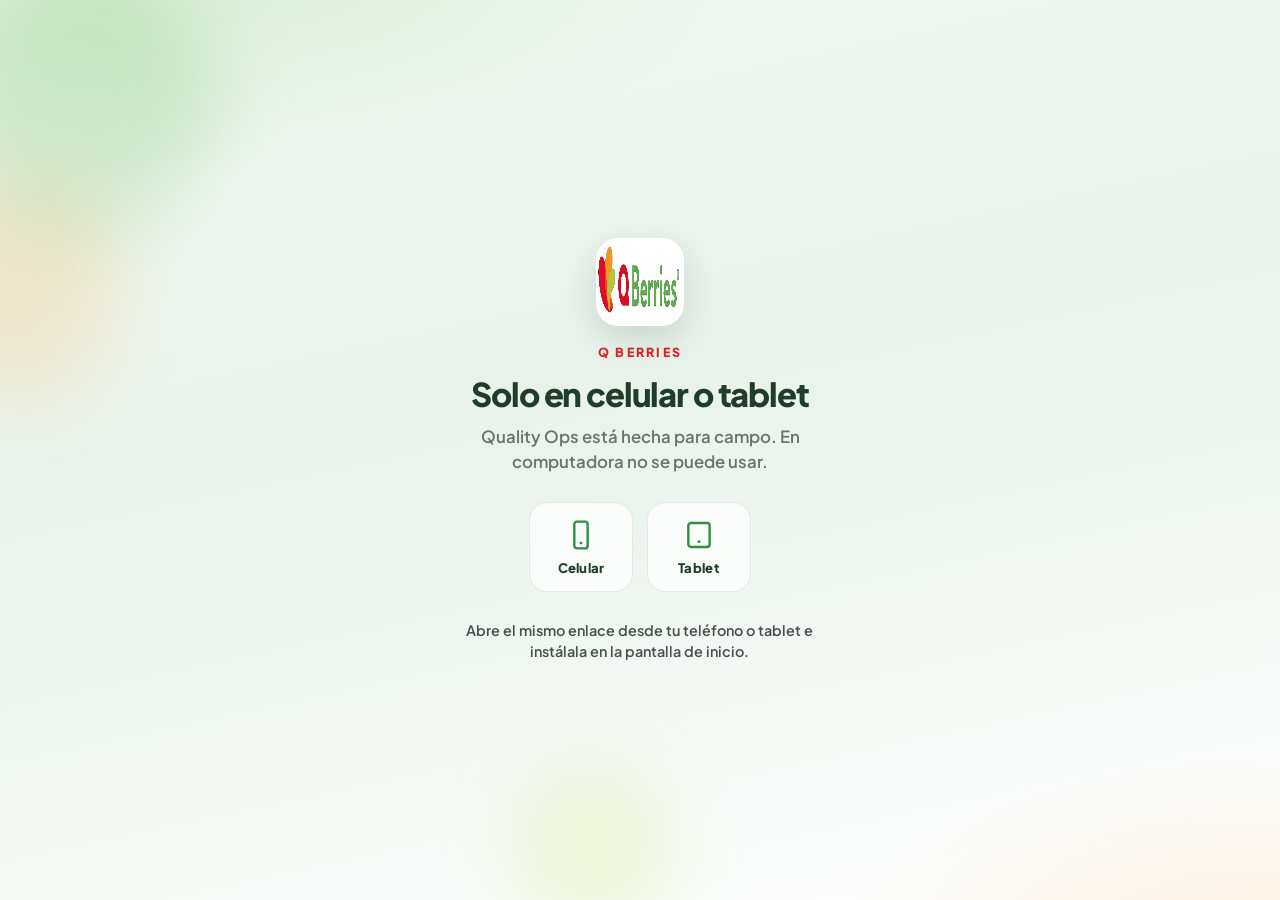
<file: index.html>
<!DOCTYPE html>
<html lang="es">
<head>
  <meta charset="UTF-8" />
  <meta name="viewport" content="width=device-width, initial-scale=1, maximum-scale=1, user-scalable=no, viewport-fit=cover, interactive-widget=overlays-content" />
  <meta name="theme-color" content="#1F3D2A" />
  <meta name="apple-mobile-web-app-capable" content="yes" />
  <meta name="apple-mobile-web-app-status-bar-style" content="default" />
  <meta name="apple-mobile-web-app-title" content="Q Calidad" />
  <meta name="mobile-web-app-capable" content="yes" />
  <meta name="description" content="Q Berries — Control de calidad en campo" />
  <title>Q Berries · Calidad</title>
  <link rel="manifest" href="manifest.json" />
  <link rel="icon" type="image/png" sizes="192x192" href="assets/icon-192.png" />
  <link rel="apple-touch-icon" href="assets/apple-touch-icon.png" />
  <link rel="stylesheet" href="css/fonts.css" />
  <link rel="stylesheet" href="css/styles.css" />
  <script>
    /* Bloqueo inmediato: solo celular / tablet (sin flash de la app en PC) */
    (function () {
      function allowMobileOrTablet() {
        var ua = navigator.userAgent || "";
        var touch = navigator.maxTouchPoints > 0 || "ontouchstart" in window;
        if (/Android|webOS|iPhone|iPad|iPod|BlackBerry|IEMobile|Opera Mini|Mobile|Tablet|Kindle|Silk/i.test(ua)) {
          return true;
        }
        if (navigator.platform === "MacIntel" && navigator.maxTouchPoints > 1) return true;
        var w = Math.min(window.innerWidth || 0, screen.width || 9999);
        var h = Math.min(window.innerHeight || 0, screen.height || 9999);
        var shortSide = Math.min(w, h);
        var longSide = Math.max(w, h);
        // Tablets táctiles sin UA “móvil”
        if (touch && shortSide <= 900 && longSide <= 1400) return true;
        return false;
      }
      if (!allowMobileOrTablet()) {
        document.documentElement.classList.add("is-desktop");
      }
    })();
  </script>
</head>
<body>
  <div class="desktop-gate" id="desktop-gate" aria-live="polite">
    <div class="desktop-gate-bg" aria-hidden="true">
      <span class="orb orb-a"></span>
      <span class="orb orb-b"></span>
      <span class="orb orb-c"></span>
    </div>
    <div class="desktop-gate-inner">
      <img class="desktop-gate-logo" src="assets/logo-qberries.png" alt="Q Berries" width="88" height="88" />
      <p class="desktop-gate-brand">Q BERRIES</p>
      <h1>Solo en celular o tablet</h1>
      <p class="desktop-gate-lead">Quality Ops está hecha para campo. En computadora no se puede usar.</p>
      <div class="desktop-gate-devices" aria-hidden="true">
        <span class="desktop-gate-device phone">
          <svg viewBox="0 0 24 24" fill="none" stroke="currentColor" stroke-width="1.8"><rect x="7" y="2" width="10" height="20" rx="2"/><path d="M11 18h2"/></svg>
          Celular
        </span>
        <span class="desktop-gate-device tablet">
          <svg viewBox="0 0 24 24" fill="none" stroke="currentColor" stroke-width="1.8"><rect x="4" y="3" width="16" height="18" rx="2"/><path d="M11 17h2"/></svg>
          Tablet
        </span>
      </div>
      <p class="desktop-gate-hint">Abre el mismo enlace desde tu teléfono o tablet e instálala en la pantalla de inicio.</p>
    </div>
  </div>
  <div class="qb-loader" id="qb-loader" hidden aria-live="polite">
    <div class="qb-loader-card">
      <span class="qb-spinner" aria-hidden="true"></span>
      <p id="qb-loader-text">Guardando…</p>
    </div>
  </div>
  <div class="qb-fb" id="qb-fb" hidden aria-live="polite">
    <div class="qb-fb-sheet" role="dialog" aria-modal="true">
      <div class="qb-fb-icon" id="qb-fb-icon" aria-hidden="true"></div>
      <div class="qb-fb-copy">
        <strong id="qb-fb-title"></strong>
        <p id="qb-fb-text"></p>
      </div>
      <div class="qb-fb-actions" id="qb-fb-actions"></div>
    </div>
  </div>
  <div class="qb-fb qb-sync-modal" id="qb-sync" hidden aria-live="polite">
    <div class="qb-sync-sheet" role="dialog" aria-modal="true" aria-labelledby="qb-sync-title">
      <div class="qb-sync-head">
        <div>
          <p class="qb-sync-kicker">Q Berries</p>
          <h2 id="qb-sync-title">Sync seguro</h2>
        </div>
        <button type="button" class="qb-sync-close" id="qb-sync-close" aria-label="Cerrar">
          <svg viewBox="0 0 24 24" width="18" height="18" fill="none" stroke="currentColor" stroke-width="2.4"><path d="M18 6L6 18M6 6l12 12"/></svg>
        </button>
      </div>
      <div class="qb-sync-version">
        <span>Versión de la app</span>
        <strong id="qb-sync-version">v1.3.33</strong>
      </div>
      <div class="qb-sync-actions">
        <button type="button" class="qb-sync-btn primary" id="qb-sync-clear">
          Eliminar caché
          <small>Borra todo lo local · pendientes · borradores · deja la app limpia</small>
        </button>
        <button type="button" class="qb-sync-btn primary" id="qb-sync-update">
          Actualizar app
          <small>Descarga la última versión</small>
        </button>
        <button type="button" class="qb-sync-btn primary" id="qb-sync-transfer">
          Modo transferencia
          <small>Dos pasos · envía con la señal disponible</small>
        </button>
      </div>
      <p class="qb-sync-tips-label">Recomendaciones de uso</p>
      <div class="qb-sync-tips" id="qb-sync-tips">
        <button type="button" class="qb-sync-tip" data-tip="offline">Sin red: guarda igual; se sincroniza al volver la señal</button>
        <button type="button" class="qb-sync-tip" data-tip="resumen">Revisa «Resumen» para ver enviados y pendientes</button>
        <button type="button" class="qb-sync-tip" data-tip="una">Una evaluación a la vez: GUARDAR y sigue con la siguiente</button>
        <button type="button" class="qb-sync-tip" data-tip="soporte">¿Problemas con el app? Contacta a support — Paolo León</button>
      </div>
      <button type="button" class="qb-sync-done" id="qb-sync-done">Cerrar</button>
    </div>
  </div>

  <!-- Modo transferencia: sync hasta 0 pendientes -->
  <div class="qb-transfer" id="qb-transfer" hidden aria-live="polite">
    <div class="qb-transfer-sheet" role="dialog" aria-modal="true" aria-labelledby="qb-transfer-title">
      <div class="qb-transfer-spinner" aria-hidden="true"></div>
      <h2 id="qb-transfer-title">Modo transferencia</h2>
      <p class="qb-transfer-sub" id="qb-transfer-sub">Enviando pendientes… Deja la app abierta.</p>
      <div class="qb-transfer-progress">
        <div class="qb-transfer-bar"><span id="qb-transfer-fill"></span></div>
        <p class="qb-transfer-count" id="qb-transfer-count">0 / 0</p>
      </div>
      <p class="qb-transfer-hint" id="qb-transfer-hint">No cierres ni bloquees el teléfono hasta terminar.</p>
      <div class="qb-transfer-actions" id="qb-transfer-actions" hidden>
        <button type="button" class="qb-fb-primary" id="qb-transfer-done">Listo</button>
      </div>
    </div>
  </div>

  <div class="app">
    <!-- HOME -->
    <section class="screen active" id="screen-home">
      <div class="home-atmosphere" aria-hidden="true">
        <span class="orb orb-a"></span>
        <span class="orb orb-b"></span>
        <span class="orb orb-c"></span>
      </div>

      <header class="corp-header glass">
        <div class="corp-left">
          <img class="corp-logo" src="assets/logo-qberries.png" alt="Q Berries" width="56" height="56" draggable="false" />
          <div class="corp-titles">
            <div class="corp-brand">Q BERRIES</div>
            <h1 class="corp-title">Control de calidad</h1>
            <p class="corp-sub">Evaluaciones de campo</p>
          </div>
        </div>
        <div class="status-stack" data-status-bar>
          <div class="status-chip online" id="chip-online" title="Estado de conexión">
            <span class="dot"></span>
            <span class="chip-text">En línea</span>
          </div>
          <button type="button" class="status-chip pending" id="chip-pending" title="Sincronizar pendientes">
            <svg viewBox="0 0 24 24" width="14" height="14" fill="none" stroke="currentColor" stroke-width="2.2" aria-hidden="true">
              <path d="M12 16V8M8 11l4-4 4 4"/>
              <path d="M5 18h14a2 2 0 0 0 2-2v-1a4 4 0 0 0-3.2-3.9A6 6 0 0 0 6.1 9.2 4 4 0 0 0 5 13v3a2 2 0 0 0 2 2z" opacity=".35"/>
            </svg>
            <span class="chip-text" id="chip-pending-text">0 pend.</span>
          </button>
        </div>
      </header>

      <div class="panel-scroll" id="home-scroll">
      <div class="install-banner" id="install-banner" hidden>
        <div class="install-banner-copy">
          <strong id="install-banner-title">Instalar Q Calidad</strong>
          <p id="install-banner-text">Agrégala a tu inicio para usarla como app en campo.</p>
        </div>
        <div class="install-banner-actions">
          <button type="button" class="install-banner-btn" id="btn-install-app">Instalar</button>
          <button type="button" class="install-banner-dismiss" id="btn-install-dismiss" aria-label="Cerrar">×</button>
        </div>
      </div>
      <div class="home-hero spotlight">
        <h2>Elige tu evaluación</h2>
        <p>Protocolos listos para capturar calidad en segundos</p>
        <div class="hero-pills">
          <span>8 protocolos</span>
          <button type="button" class="hero-pill-btn" id="btn-uploads">Resumen</button>
          <button type="button" class="hero-pill-btn" id="btn-sync-info">Sync seguro</button>
        </div>
      </div>
      <div class="eval-grid" id="eval-grid"></div>

      <section class="ops-panel" id="ops-panel" aria-label="Resumen del día">
        <div class="ops-head">
          <div>
            <p class="ops-kicker">Operaciones de campo</p>
            <h3>Resumen del día</h3>
          </div>
          <span class="ops-date" id="ops-date"></span>
        </div>
        <div class="ops-kpis">
          <div class="kpi kpi-sum">
            <span class="kpi-val" id="kpi-hoy">0</span>
            <span class="kpi-label">Total del día</span>
          </div>
          <div class="kpi" id="kpi-pend-wrap">
            <span class="kpi-val" id="kpi-pend">0</span>
            <span class="kpi-label">Pendientes</span>
          </div>
        </div>
        <p class="ops-section-label">Por protocolo</p>
        <div class="ops-by-type" id="ops-by-type" aria-label="Evaluaciones por tipo hoy">
          <div class="ops-type" data-type="calidad">
            <span class="ops-type-code">QC-01</span>
            <span class="ops-type-val" id="kpi-tipo-calidad">0</span>
            <span class="ops-type-label">Calidad</span>
          </div>
          <div class="ops-type" data-type="descarte">
            <span class="ops-type-code">QC-02</span>
            <span class="ops-type-val" id="kpi-tipo-descarte">0</span>
            <span class="ops-type-label">Descarte</span>
          </div>
          <div class="ops-type" data-type="caida">
            <span class="ops-type-code">QC-03</span>
            <span class="ops-type-val" id="kpi-tipo-caida">0</span>
            <span class="ops-type-label">Fruta caída</span>
          </div>
          <div class="ops-type" data-type="planta">
            <span class="ops-type-code">QC-04</span>
            <span class="ops-type-val" id="kpi-tipo-planta">0</span>
            <span class="ops-type-label">En planta</span>
          </div>
          <div class="ops-type" data-type="bpa">
            <span class="ops-type-code">VF-01</span>
            <span class="ops-type-val" id="kpi-tipo-bpa">0</span>
            <span class="ops-type-label">BPAS</span>
          </div>
          <div class="ops-type" data-type="inocuidad">
            <span class="ops-type-code">VF-02</span>
            <span class="ops-type-val" id="kpi-tipo-inocuidad">0</span>
            <span class="ops-type-label">Inocuidad</span>
          </div>
          <div class="ops-type" data-type="incidencias">
            <span class="ops-type-code">VF-03</span>
            <span class="ops-type-val" id="kpi-tipo-incidencias">0</span>
            <span class="ops-type-label">Incidencias</span>
          </div>
          <div class="ops-type" data-type="calibres">
            <span class="ops-type-code">QC-05</span>
            <span class="ops-type-val" id="kpi-tipo-calibres">0</span>
            <span class="ops-type-label">Calibres</span>
          </div>
        </div>
        <div class="ops-last" id="ops-last"></div>
      </section>

      <p class="home-foot" id="home-foot">Q Berries · Quality Ops · v1.3.33</p>
      </div>
    </section>

    <!-- FORM -->
    <section class="screen" id="screen-form">
      <header class="corp-header compact">
        <button type="button" class="icon-btn" id="btn-back-form" aria-label="Volver">
          <svg viewBox="0 0 24 24" fill="none" stroke="currentColor" stroke-width="2.4"><path d="M15 18l-6-6 6-6"/></svg>
        </button>
        <div class="corp-titles grow">
          <div class="corp-brand">Q BERRIES</div>
          <h1 class="corp-title" id="form-title">—</h1>
          <p class="corp-sub" id="form-desc">Nueva evaluación</p>
        </div>
        <div class="status-stack" data-status-bar>
          <div class="status-chip online" data-chip-online>
            <span class="dot"></span>
            <span class="chip-text">En línea</span>
          </div>
          <button type="button" class="status-chip pending" data-chip-pending>
            <svg viewBox="0 0 24 24" width="14" height="14" fill="none" stroke="currentColor" stroke-width="2.2"><path d="M12 16V8M8 11l4-4 4 4"/></svg>
            <span class="chip-text" data-pending-text>0 pend.</span>
          </button>
        </div>
      </header>
      <div class="progress-track"><div class="progress-fill" id="progress-fill"></div></div>
      <div class="panel-scroll form-body" id="form-root"></div>
      <div class="form-actions">
        <button type="button" class="btn btn-ghost" id="btn-cancel">Cancelar</button>
        <button type="button" class="btn btn-primary" id="btn-review">Ver resumen</button>
      </div>
    </section>

    <!-- RESUMEN -->
    <section class="screen" id="screen-resumen">
      <header class="corp-header compact">
        <button type="button" class="icon-btn" id="btn-back-resumen" aria-label="Cerrar">
          <svg viewBox="0 0 24 24" fill="none" stroke="currentColor" stroke-width="2.4"><path d="M18 6L6 18M6 6l12 12"/></svg>
        </button>
        <div class="corp-titles grow">
          <div class="corp-brand">Q BERRIES</div>
          <h1 class="corp-title" id="resumen-title">Resumen</h1>
          <p class="corp-sub" id="resumen-sub">Exportable campo</p>
        </div>
        <div class="status-stack" data-status-bar>
          <div class="status-chip online" data-chip-online>
            <span class="dot"></span>
            <span class="chip-text">En línea</span>
          </div>
          <button type="button" class="status-chip pending" data-chip-pending>
            <svg viewBox="0 0 24 24" width="14" height="14" fill="none" stroke="currentColor" stroke-width="2.2"><path d="M12 16V8M8 11l4-4 4 4"/></svg>
            <span class="chip-text" data-pending-text>0 pend.</span>
          </button>
        </div>
      </header>
      <div class="panel-scroll resumen-wrap">
        <div class="meta-list" id="resumen-meta"></div>
        <div class="resumen-acciones" id="resumen-acciones" hidden></div>
        <div class="table-card" id="resumen-table"></div>
      </div>
      <div class="form-actions dual">
        <button type="button" class="btn btn-ghost" id="btn-edit">Editar</button>
        <button type="button" class="btn btn-dark" id="btn-save">GUARDAR</button>
      </div>
    </section>

    <!-- HISTORIAL SUBIDOS -->
    <section class="screen" id="screen-uploads">
      <header class="corp-header compact">
        <button type="button" class="icon-btn" id="btn-back-uploads" aria-label="Volver">
          <svg viewBox="0 0 24 24" fill="none" stroke="currentColor" stroke-width="2.4"><path d="M15 18l-6-6 6-6"/></svg>
        </button>
        <div class="corp-titles grow">
          <div class="corp-brand">Q BERRIES</div>
          <h1 class="corp-title">Mis registros</h1>
          <p class="corp-sub">Lo que has guardado</p>
        </div>
        <div class="status-stack" data-status-bar>
          <div class="status-chip online" data-chip-online>
            <span class="dot"></span>
            <span class="chip-text">En línea</span>
          </div>
          <button type="button" class="status-chip pending" data-chip-pending>
            <svg viewBox="0 0 24 24" width="14" height="14" fill="none" stroke="currentColor" stroke-width="2.2"><path d="M12 16V8M8 11l4-4 4 4"/></svg>
            <span class="chip-text" data-pending-text>0 pend.</span>
          </button>
        </div>
      </header>
      <div class="panel-scroll uploads-wrap">
        <p class="uploads-summary" id="uploads-summary"></p>
        <div class="uploads-list" id="uploads-list"></div>
        <nav class="uploads-pager" id="uploads-pager" aria-label="Paginación" hidden>
          <button type="button" class="pager-btn" id="uploads-prev">Anterior</button>
          <span class="pager-info" id="uploads-page-info">1 / 1</span>
          <button type="button" class="pager-btn" id="uploads-next">Siguiente</button>
        </nav>
      </div>
    </section>
  </div>

  <script src="js/config.js"></script>
  <script src="js/catalog-seed.js"></script>
  <script src="js/data.js"></script>
  <script src="js/scoring.js"></script>
  <script src="js/select.js"></script>
  <script src="js/api.js"></script>
  <script src="js/app.js"></script>
  <script>
    if ("serviceWorker" in navigator) {
      window.addEventListener("load", () => {
        navigator.serviceWorker.register("./sw.js").catch(() => {});
      });
    }
  </script>
</body>
</html>
</file>
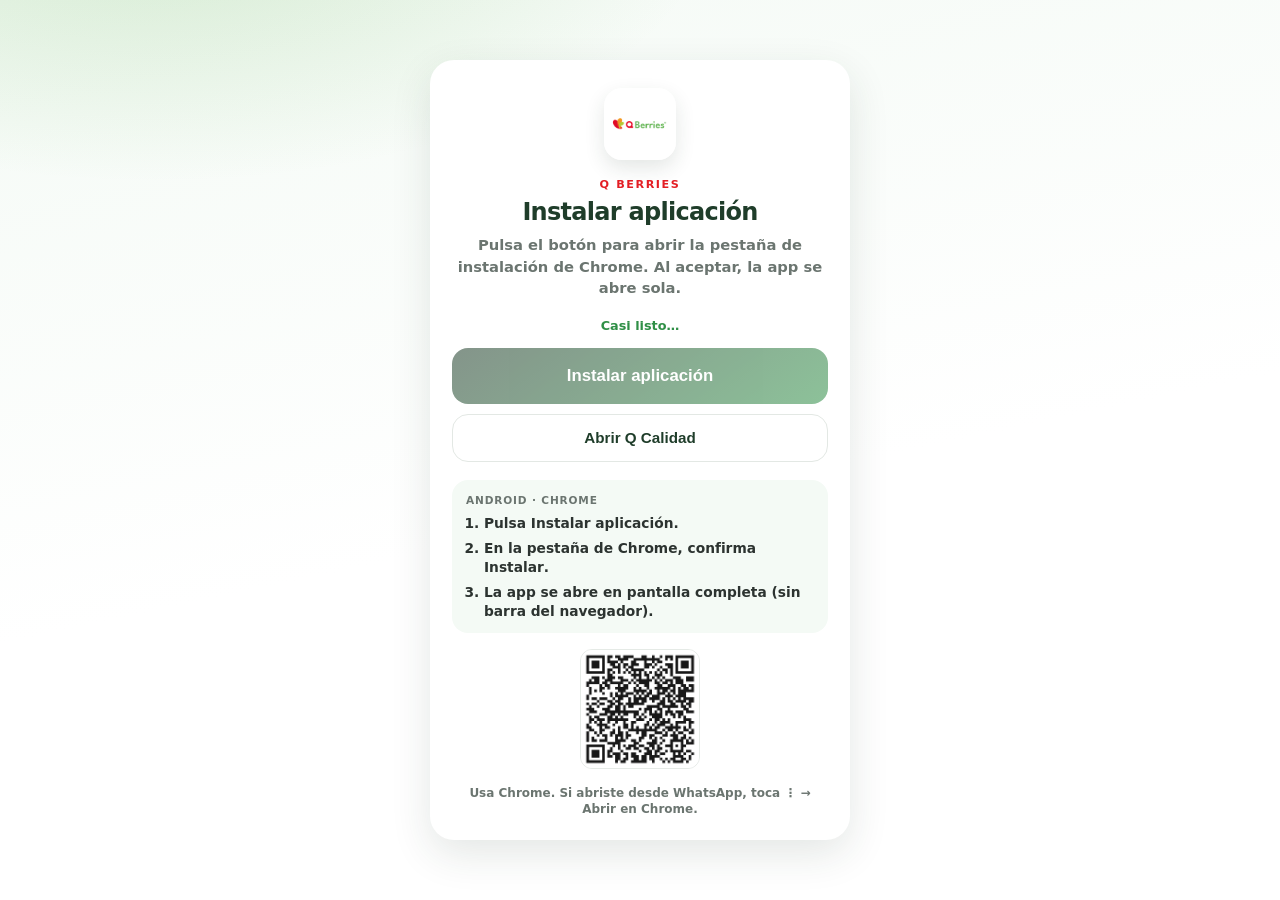
<file: install.html>
<!DOCTYPE html>
<html lang="es">
<head>
  <meta charset="UTF-8" />
  <meta name="viewport" content="width=device-width, initial-scale=1, maximum-scale=1, user-scalable=no, viewport-fit=cover" />
  <meta name="theme-color" content="#1F3D2A" />
  <meta name="mobile-web-app-capable" content="yes" />
  <meta name="apple-mobile-web-app-capable" content="yes" />
  <meta name="apple-mobile-web-app-title" content="Q Calidad" />
  <title>Instalar Q Calidad · Android</title>
  <link rel="manifest" href="manifest.json" />
  <link rel="icon" type="image/png" sizes="192x192" href="assets/icon-192.png" />
  <link rel="apple-touch-icon" href="assets/apple-touch-icon.png" />
  <style>
    :root {
      --forest: #1F3D2A;
      --green: #2F8F46;
      --muted: #6B7570;
      --line: #E3E8E4;
    }
    * { box-sizing: border-box; margin: 0; padding: 0; }
    html, body {
      min-height: 100%;
      min-height: 100dvh;
      font-family: "Segoe UI", system-ui, sans-serif;
      background:
        radial-gradient(ellipse 80% 55% at 12% -10%, rgba(93, 178, 75, 0.22), transparent 55%),
        linear-gradient(168deg, #F4FAF5 0%, #FFFFFF 55%);
      color: var(--forest);
    }
    body {
      padding: 28px 18px calc(28px + env(safe-area-inset-bottom));
      display: flex;
      align-items: center;
      justify-content: center;
    }
    .card {
      width: min(420px, 100%);
      background: #fff;
      border-radius: 24px;
      box-shadow: 0 14px 40px rgba(31, 61, 42, 0.12);
      padding: 28px 22px 22px;
      text-align: center;
    }
    .logo {
      width: 72px;
      height: 72px;
      margin: 0 auto 14px;
      border-radius: 18px;
      object-fit: cover;
      box-shadow: 0 8px 20px rgba(31, 61, 42, 0.12);
    }
    .brand {
      font-size: 0.7rem;
      font-weight: 800;
      letter-spacing: 0.14em;
      color: #E31E24;
      margin-bottom: 8px;
    }
    h1 {
      font-size: 1.5rem;
      font-weight: 800;
      letter-spacing: -0.03em;
      line-height: 1.15;
      margin-bottom: 8px;
    }
    .sub {
      font-size: 0.92rem;
      color: var(--muted);
      font-weight: 600;
      line-height: 1.45;
      margin-bottom: 20px;
    }
    .status {
      font-size: 0.8rem;
      font-weight: 700;
      color: var(--green);
      margin-bottom: 14px;
      min-height: 1.2em;
    }
    .status.warn { color: #9A6F12; }
    .status.err { color: #C62828; }
    .cta {
      display: block;
      width: 100%;
      min-height: 56px;
      border: none;
      border-radius: 16px;
      background: linear-gradient(145deg, #1F3D2A, #2F8F46);
      color: #fff;
      font-size: 1.05rem;
      font-weight: 800;
      cursor: pointer;
      box-shadow: 0 12px 28px rgba(31, 61, 42, 0.22);
      -webkit-tap-highlight-color: transparent;
    }
    .cta:disabled {
      opacity: 0.55;
      cursor: wait;
      box-shadow: none;
    }
    .cta.secondary {
      margin-top: 10px;
      background: #fff;
      color: var(--forest);
      border: 1.5px solid var(--line);
      box-shadow: none;
      min-height: 48px;
      font-size: 0.95rem;
    }
    .steps {
      text-align: left;
      margin-top: 18px;
      padding: 14px 14px 12px;
      background: #F4FAF5;
      border-radius: 16px;
    }
    .steps h2 {
      font-size: 0.66rem;
      letter-spacing: 0.08em;
      text-transform: uppercase;
      color: var(--muted);
      margin-bottom: 8px;
    }
    .steps ol {
      padding-left: 18px;
      display: flex;
      flex-direction: column;
      gap: 7px;
    }
    .steps li {
      font-size: 0.86rem;
      font-weight: 650;
      line-height: 1.35;
      color: #2C3330;
    }
    .qr-mini {
      margin-top: 16px;
      opacity: 0.9;
    }
    .qr-mini img {
      width: 120px;
      height: 120px;
      border-radius: 12px;
      border: 1px solid var(--line);
    }
    .note {
      margin-top: 12px;
      font-size: 0.75rem;
      color: var(--muted);
      font-weight: 600;
      line-height: 1.4;
    }
  </style>
</head>
<body>
  <div class="card">
    <img class="logo" src="assets/icon-192.png" alt="Q Calidad" width="72" height="72" />
    <p class="brand">Q BERRIES</p>
    <h1>Instalar aplicación</h1>
    <p class="sub">Pulsa el botón para abrir la pestaña de instalación de Chrome. Al aceptar, la app se abre sola.</p>

    <p class="status" id="status">Preparando instalación…</p>

    <button type="button" class="cta" id="btn-install" disabled>Instalar aplicación</button>
    <button type="button" class="cta secondary" id="btn-open" hidden>Abrir Q Calidad</button>

    <div class="steps">
      <h2>Android · Chrome</h2>
      <ol>
        <li>Pulsa <strong>Instalar aplicación</strong>.</li>
        <li>En la pestaña de Chrome, confirma <strong>Instalar</strong>.</li>
        <li>La app se abre en pantalla completa (sin barra del navegador).</li>
      </ol>
    </div>

    <div class="qr-mini">
      <img src="assets/qr-install.png" width="120" height="120" alt="QR instalar" />
    </div>
    <p class="note">Usa Chrome. Si abriste desde WhatsApp, toca ⋮ → Abrir en Chrome.</p>
  </div>

  <script>
    (function () {
      var APP = "./index.html?source=pwa";
      var INSTALL_URL = "https://calidad-qberries.netlify.app/install.html";
      var deferred = null;
      var statusEl = document.getElementById("status");
      var btn = document.getElementById("btn-install");
      var btnOpen = document.getElementById("btn-open");

      function setStatus(msg, kind) {
        statusEl.textContent = msg;
        statusEl.className = "status" + (kind ? " " + kind : "");
      }

      function isInstalled() {
        if (window.matchMedia("(display-mode: standalone)").matches) return true;
        if (window.matchMedia("(display-mode: minimal-ui)").matches) return true;
        if (navigator.standalone === true) return true;
        return false;
      }

      function openApp() {
        // Tras instalar, abrir la app (standalone o misma pestaña)
        try {
          window.location.replace(APP);
        } catch (_) {
          window.location.href = APP;
        }
      }

      function readyToInstall() {
        btn.disabled = false;
        btn.textContent = "Instalar aplicación";
        setStatus("Listo — pulsa para ver la pestaña de instalación");
      }

      async function doInstall() {
        if (window.Notification && Notification.permission === "default") {
          try { Notification.requestPermission(); } catch (e) {}
        }
        if (isInstalled()) {
          setStatus("Ya está instalada — abriendo…");
          openApp();
          return;
        }

        if (!deferred) {
          setStatus("Aún preparando… espera 2 s o usa Chrome ⋮ → Instalar app", "warn");
          return;
        }

        btn.disabled = true;
        setStatus("Abriendo pestaña de instalación…");
        try {
          deferred.prompt();
          var choice = await deferred.userChoice;
          deferred = null;
          if (choice && choice.outcome === "accepted") {
            setStatus("Instalada ✓ — abriendo app…");
            // Chrome en Android suele abrir sola; reforzamos navegación
            setTimeout(openApp, 400);
          } else {
            setStatus("Instalación cancelada. Puedes intentar de nuevo.", "warn");
            btn.disabled = false;
          }
        } catch (err) {
          setStatus("No se pudo mostrar el instalador. Usa Chrome ⋮ → Instalar app.", "err");
          btn.disabled = false;
        }
      }

      if (isInstalled()) {
        setStatus("App ya instalada");
        btn.hidden = true;
        btnOpen.hidden = false;
        btnOpen.addEventListener("click", openApp);
        setTimeout(openApp, 600);
        return;
      }

      window.addEventListener("beforeinstallprompt", function (e) {
        e.preventDefault();
        deferred = e;
        readyToInstall();
      });

      window.addEventListener("appinstalled", function () {
        deferred = null;
        setStatus("Instalada ✓ — abriendo app…");
        setTimeout(openApp, 300);
      });

      btn.addEventListener("click", doInstall);
      btnOpen.addEventListener("click", openApp);

      // Registrar SW pronto para que Chrome ofrezca instalar
      if ("serviceWorker" in navigator) {
        navigator.serviceWorker.register("./sw.js").then(function () {
          setStatus("Casi listo…");
          // Si el evento ya llegó o llega tarde
          setTimeout(function () {
            if (!deferred && !isInstalled()) {
              setStatus("Si el botón sigue inactivo: Chrome ⋮ → Instalar app", "warn");
              btn.disabled = false;
              btn.textContent = "Reintentar / Instrucciones";
              btn.onclick = function () {
                if (deferred) doInstall();
                else {
                  setStatus("En Chrome: menú ⋮ → Instalar aplicación", "warn");
                  btnOpen.hidden = false;
                }
              };
            }
          }, 4500);
        }).catch(function () {
          setStatus("Sin service worker — abre en Chrome con internet", "err");
          btn.disabled = false;
        });
      } else {
        setStatus("Este navegador no permite instalar PWA", "err");
      }
    })();
  </script>
</body>
</html>
</file>
<file: css/fonts.css>
/* Plus Jakarta Sans — local (offline / PWA cache) */
@font-face {
  font-family: "Plus Jakarta Sans";
  font-style: normal;
  font-weight: 500;
  font-display: swap;
  src: url("../fonts/plus-jakarta-sans-500.woff2") format("woff2");
}
@font-face {
  font-family: "Plus Jakarta Sans";
  font-style: normal;
  font-weight: 600;
  font-display: swap;
  src: url("../fonts/plus-jakarta-sans-600.woff2") format("woff2");
}
@font-face {
  font-family: "Plus Jakarta Sans";
  font-style: normal;
  font-weight: 700;
  font-display: swap;
  src: url("../fonts/plus-jakarta-sans-700.woff2") format("woff2");
}
@font-face {
  font-family: "Plus Jakarta Sans";
  font-style: normal;
  font-weight: 800;
  font-display: swap;
  src: url("../fonts/plus-jakarta-sans-800.woff2") format("woff2");
}
</file>
<file: css/styles.css>
/* Q Berries · Calidad — Corporate agro (US/EU field ops) */
:root {
  --qb-red: #E31E24;
  --qb-orange: #F7941D;
  --qb-lime: #B5D333;
  --qb-green: #2F8F46;
  --qb-green-bright: #5DB24B;
  --qb-forest: #1F3D2A;
  --qb-slate: #2C3330;
  --qb-muted: #6B7570;
  --qb-line: #E3E8E4;
  --qb-soft: #FFFFFF;
  --qb-white: #FFFFFF;
  --qb-page: #FFFFFF;
  --qb-mint: #EAF5EC;
  --qb-danger: #C62828;
  --qb-warn: #C9891A;
  --shadow-sm: 0 1px 2px rgba(31, 61, 42, 0.05), 0 4px 12px rgba(31, 61, 42, 0.04);
  --shadow-md: 0 8px 24px rgba(31, 61, 42, 0.08);
  --shadow-lg: 0 18px 48px rgba(31, 61, 42, 0.14);
  --radius: 14px;
  --radius-sm: 10px;
  --radius-pill: 999px;
  --font: "Plus Jakarta Sans", "Segoe UI", system-ui, sans-serif;
  --safe-bottom: env(safe-area-inset-bottom, 0px);
  --ease: cubic-bezier(0.22, 1, 0.36, 1);
}

*, *::before, *::after { box-sizing: border-box; margin: 0; padding: 0; }

html {
  -webkit-text-size-adjust: 100%;
  height: 100%;
  overflow: hidden;
  overflow-x: hidden;
  overscroll-behavior: none;
  overscroll-behavior-y: none;
  touch-action: manipulation;
  position: fixed;
  inset: 0;
  width: 100%;
  max-width: 100%;
}

body {
  font-family: var(--font);
  background: #FFFFFF;
  color: var(--qb-slate);
  height: 100%;
  line-height: 1.4;
  overflow: hidden;
  overflow-x: hidden;
  overscroll-behavior: none;
  overscroll-behavior-y: none;
  touch-action: manipulation;
  -webkit-user-drag: none;
  position: fixed;
  inset: 0;
  width: 100%;
  max-width: 100%;
}

button, input, select, textarea { font: inherit; color: inherit; }
button {
  cursor: pointer;
  border: none;
  background: none;
  -webkit-user-drag: none;
  -webkit-tap-highlight-color: transparent;
  tap-highlight-color: transparent;
}
input, textarea {
  user-select: text;
  -webkit-user-select: text;
}
img {
  display: block;
  max-width: 100%;
  -webkit-user-drag: none;
  user-select: none;
  pointer-events: none;
}
ul { list-style: none; }

.app {
  max-width: 100%;
  width: 100%;
  margin: 0;
  height: 100%;
  max-height: 100%;
  background: #FFFFFF;
  position: relative;
  overflow: hidden;
  overscroll-behavior: none;
  -webkit-user-drag: none;
  display: flex;
  flex-direction: column;
}

/* ——— Solo móvil / tablet (PC bloqueado) ——— */
.desktop-gate {
  display: none;
  position: fixed;
  inset: 0;
  z-index: 99999;
  align-items: center;
  justify-content: center;
  padding: clamp(24px, 4vw, 48px);
  overflow: hidden;
  background:
    radial-gradient(ellipse 90% 55% at 12% -10%, rgba(93, 178, 75, 0.22), transparent 55%),
    radial-gradient(ellipse 70% 50% at 100% 110%, rgba(247, 148, 29, 0.16), transparent 52%),
    linear-gradient(168deg, #F4FAF5 0%, #E8F2EA 42%, #FFFFFF 100%);
}
html.is-desktop .desktop-gate,
body.is-desktop .desktop-gate {
  display: flex;
}
html.is-desktop .app,
html.is-desktop .qb-loader,
html.is-desktop .qb-fb,
html.is-desktop .qb-sync-modal,
html.is-desktop .qb-toast-stack,
body.is-desktop .app,
body.is-desktop .qb-loader,
body.is-desktop .qb-fb,
body.is-desktop .qb-sync-modal,
body.is-desktop .qb-toast-stack {
  display: none !important;
}
.desktop-gate-bg {
  position: absolute;
  inset: 0;
  pointer-events: none;
  overflow: hidden;
}
.desktop-gate-bg .orb {
  position: absolute;
  border-radius: 50%;
  filter: blur(40px);
  opacity: 0.55;
  animation: gateOrb 14s var(--ease) infinite alternate;
}
.desktop-gate-bg .orb-a {
  width: 280px;
  height: 280px;
  left: -60px;
  top: -40px;
  background: rgba(93, 178, 75, 0.35);
}
.desktop-gate-bg .orb-b {
  width: 220px;
  height: 220px;
  right: -40px;
  bottom: 10%;
  background: rgba(247, 148, 29, 0.28);
  animation-delay: -4s;
}
.desktop-gate-bg .orb-c {
  width: 160px;
  height: 160px;
  left: 40%;
  bottom: -30px;
  background: rgba(181, 211, 51, 0.3);
  animation-delay: -8s;
}
@keyframes gateOrb {
  from { transform: translate(0, 0) scale(1); }
  to { transform: translate(12px, -18px) scale(1.08); }
}
.desktop-gate-inner {
  position: relative;
  width: min(440px, 100%);
  text-align: center;
  animation: gateIn 0.55s var(--ease) both;
}
@keyframes gateIn {
  from { opacity: 0; transform: translateY(16px); }
  to { opacity: 1; transform: translateY(0); }
}
.desktop-gate-logo {
  display: block;
  margin: 0 auto 18px;
  width: 88px;
  height: 88px;
  border-radius: 22px;
  box-shadow: 0 12px 32px rgba(31, 61, 42, 0.16);
  animation: gateLogo 0.7s var(--ease) 0.08s both;
}
@keyframes gateLogo {
  from { opacity: 0; transform: scale(0.88); }
  to { opacity: 1; transform: scale(1); }
}
.desktop-gate-brand {
  font-size: 0.78rem;
  font-weight: 800;
  letter-spacing: 0.18em;
  color: var(--qb-red);
  margin-bottom: 14px;
}
.desktop-gate-inner h1 {
  font-size: clamp(1.65rem, 3.2vw, 2.05rem);
  font-weight: 800;
  color: var(--qb-forest);
  letter-spacing: -0.035em;
  line-height: 1.15;
  margin-bottom: 12px;
}
.desktop-gate-lead {
  font-size: 1.05rem;
  font-weight: 600;
  color: var(--qb-muted);
  line-height: 1.45;
  margin-bottom: 28px;
  max-width: 22em;
  margin-left: auto;
  margin-right: auto;
}
.desktop-gate-devices {
  display: flex;
  justify-content: center;
  gap: 14px;
  margin-bottom: 28px;
}
.desktop-gate-device {
  display: inline-flex;
  flex-direction: column;
  align-items: center;
  gap: 8px;
  min-width: 104px;
  padding: 16px 14px 14px;
  font-size: 0.82rem;
  font-weight: 800;
  letter-spacing: 0.02em;
  color: var(--qb-forest);
  background: rgba(255, 255, 255, 0.72);
  border: 1px solid rgba(31, 61, 42, 0.1);
  border-radius: 18px;
  backdrop-filter: blur(8px);
}
.desktop-gate-device svg {
  width: 32px;
  height: 32px;
  color: var(--qb-green);
}
.desktop-gate-hint {
  font-size: 0.9rem;
  font-weight: 600;
  color: var(--qb-slate);
  line-height: 1.45;
  opacity: 0.85;
  max-width: 26em;
  margin: 0 auto;
}

@media (prefers-reduced-motion: reduce) {
  .desktop-gate-bg .orb,
  .desktop-gate-inner,
  .desktop-gate-logo {
    animation: none;
  }
}

/* Tablet = mismo móvil (1 columna). Solo padding fluido; sin rediseño. */
@media (min-width: 600px) {
  .corp-header {
    padding-left: clamp(16px, 2.5vw, 28px);
    padding-right: clamp(16px, 2.5vw, 28px);
  }
  .panel-scroll {
    padding-left: clamp(16px, 2.5vw, 28px);
    padding-right: clamp(16px, 2.5vw, 28px);
  }
  .home-hero.spotlight {
    margin-left: clamp(16px, 2.5vw, 28px);
    margin-right: clamp(16px, 2.5vw, 28px);
  }
  .eval-grid {
    display: grid !important;
    grid-template-columns: 1fr !important;
    gap: 12px;
    padding-left: clamp(16px, 2.5vw, 28px);
    padding-right: clamp(16px, 2.5vw, 28px);
  }
  .ops-panel {
    margin-left: clamp(16px, 2.5vw, 28px);
    margin-right: clamp(16px, 2.5vw, 28px);
  }
  .form-actions {
    padding-left: clamp(16px, 2.5vw, 28px);
    padding-right: clamp(16px, 2.5vw, 28px);
  }
  .home-hero.spotlight h2 {
    font-size: clamp(1.35rem, 2.2vw, 1.5rem);
  }
  .eval-meta h2 {
    font-size: clamp(0.98rem, 1.6vw, 1.08rem);
  }
}

.screen {
  display: none;
  flex: 1;
  min-height: 0;
  flex-direction: column;
  overflow: hidden;
  overscroll-behavior: none;
  height: 100%;
  position: relative;
}
.screen.active {
  display: flex;
}

/* Scroll SOLO dentro del panel interno — sin rebote iOS */
.panel-scroll {
  flex: 1;
  min-height: 0;
  overflow-x: hidden;
  overflow-y: auto;
  overscroll-behavior: none;
  overscroll-behavior-y: none;
  touch-action: pan-y;
  -webkit-overflow-scrolling: touch;
}

@keyframes fadeIn {
  from { opacity: 0; }
  to { opacity: 1; }
}
@keyframes slideUp {
  from { opacity: 0; transform: translateY(24px); }
  to { opacity: 1; transform: translateY(0); }
}
@keyframes pulseDot {
  0%, 100% { opacity: 1; }
  50% { opacity: 0.45; }
}

/* ——— Corporate header ——— */
.corp-header {
  position: relative;
  top: auto;
  z-index: 50;
  flex-shrink: 0;
  display: flex;
  align-items: flex-start;
  justify-content: space-between;
  gap: 12px;
  padding: 14px 16px 14px;
  background: #FFFFFF;
  border-bottom: 1px solid var(--qb-line);
  box-shadow: 0 4px 18px rgba(31, 61, 42, 0.04);
  user-select: none;
}
.corp-header.compact {
  align-items: center;
  padding: 10px 12px;
}

.corp-left {
  display: flex;
  align-items: center;
  gap: 12px;
  min-width: 0;
  flex: 1;
}
.corp-logo {
  width: 52px;
  height: 52px;
  object-fit: contain;
  background: #fff;
  border: 1px solid var(--qb-line);
  border-radius: 12px;
  padding: 4px;
  flex-shrink: 0;
}
.corp-titles { min-width: 0; }
.corp-titles.grow { flex: 1; min-width: 0; }

.corp-brand {
  font-size: 0.68rem;
  font-weight: 800;
  letter-spacing: 0.12em;
  color: var(--qb-red);
  line-height: 1.1;
  margin-bottom: 2px;
}
.corp-title {
  font-size: 1.22rem;
  font-weight: 800;
  color: var(--qb-slate);
  letter-spacing: -0.025em;
  line-height: 1.15;
  white-space: nowrap;
  overflow: hidden;
  text-overflow: ellipsis;
}
.corp-header.compact .corp-title { font-size: 1.02rem; }
.corp-sub {
  margin-top: 2px;
  font-size: 0.8rem;
  font-weight: 600;
  color: var(--qb-muted);
}

.status-stack {
  display: flex;
  flex-direction: column;
  align-items: stretch;
  gap: 6px;
  flex-shrink: 0;
}

.status-chip {
  display: inline-flex;
  align-items: center;
  justify-content: center;
  gap: 6px;
  min-height: 28px;
  padding: 4px 10px;
  border-radius: var(--radius-pill);
  border: 1.5px solid var(--qb-line);
  background: #fff;
  font-size: 0.72rem;
  font-weight: 700;
  white-space: nowrap;
  color: var(--qb-slate);
}
.status-chip .dot {
  width: 7px;
  height: 7px;
  border-radius: 50%;
  background: currentColor;
}
.status-chip.online {
  color: var(--qb-green);
  border-color: rgba(47, 143, 70, 0.45);
  background: #F3FAF4;
}
.status-chip.online .dot { animation: pulseDot 2s ease infinite; }
.status-chip.offline {
  color: #9A3412;
  border-color: rgba(154, 52, 18, 0.4);
  background: #FFF7ED;
}
.status-chip.pending {
  color: var(--qb-muted);
  border-color: #D0D7D2;
  background: #FBFCFB;
}
.status-chip.pending.has-items {
  color: #9A5B00;
  border-color: rgba(201, 137, 26, 0.45);
  background: #FFF8EB;
}
.status-chip.pending svg { flex-shrink: 0; }

.icon-btn {
  width: 40px;
  height: 40px;
  border-radius: 10px;
  display: grid;
  place-items: center;
  background: #FFFFFF;
  color: var(--qb-forest);
  border: 1px solid var(--qb-line);
  flex-shrink: 0;
}
.icon-btn:active { opacity: 0.85; }
.icon-btn svg { width: 18px; height: 18px; }

/* ——— Home ——— */
#screen-home {
  position: relative;
  isolation: isolate;
}
.home-atmosphere {
  position: absolute;
  inset: 0;
  z-index: 0;
  overflow: hidden;
  pointer-events: none;
}
.home-atmosphere .orb {
  position: absolute;
  border-radius: 50%;
  filter: blur(40px);
  opacity: 0.35;
  /* fijo: sin animación de movimiento */
}
.orb-a {
  width: 220px;
  height: 220px;
  background: rgba(227, 30, 36, 0.22);
  top: -40px;
  right: -60px;
}
.orb-b {
  width: 260px;
  height: 260px;
  background: rgba(93, 178, 75, 0.2);
  top: 180px;
  left: -100px;
}
.orb-c {
  width: 180px;
  height: 180px;
  background: rgba(247, 148, 29, 0.18);
  bottom: 120px;
  right: -40px;
}
@keyframes orbFloat {
  0%, 100% { transform: translate3d(0, 0, 0) scale(1); }
  50% { transform: translate3d(12px, -18px, 0) scale(1.06); }
}

#screen-home > .corp-header,
#screen-home > .panel-scroll {
  position: relative;
  z-index: 1;
}

.corp-header.glass {
  background: rgba(255, 255, 255, 0.82);
  backdrop-filter: blur(14px);
  -webkit-backdrop-filter: blur(14px);
  border-bottom-color: rgba(227, 232, 228, 0.7);
}

.install-banner {
  display: flex;
  align-items: center;
  gap: 10px;
  margin: 10px 14px 0;
  padding: 12px 12px 12px 14px;
  border-radius: 16px;
  background: linear-gradient(135deg, #1F3D2A 0%, #2F8F46 100%);
  color: #fff;
  box-shadow: var(--shadow-sm);
}
.install-banner[hidden] { display: none !important; }
.install-banner-copy {
  flex: 1;
  min-width: 0;
}
.install-banner-copy strong {
  display: block;
  font-size: 0.88rem;
  font-weight: 800;
  letter-spacing: -0.01em;
}
.install-banner-copy p {
  margin-top: 2px;
  font-size: 0.72rem;
  font-weight: 600;
  opacity: 0.88;
  line-height: 1.3;
}
.install-banner-actions {
  display: flex;
  align-items: center;
  gap: 4px;
  flex-shrink: 0;
}
.install-banner-btn {
  background: #fff;
  color: var(--qb-forest);
  font-weight: 800;
  font-size: 0.78rem;
  padding: 10px 14px;
  border-radius: 999px;
  white-space: nowrap;
}
.install-banner-dismiss {
  width: 32px;
  height: 32px;
  border-radius: 50%;
  color: rgba(255,255,255,0.9);
  font-size: 1.25rem;
  line-height: 1;
  font-weight: 600;
}

.home-hero.spotlight {
  margin: 12px 14px 6px;
  padding: 20px 18px 18px;
  border-radius: 22px;
  background:
    linear-gradient(145deg, rgba(255,255,255,0.92) 0%, rgba(255,255,255,0.78) 100%);
  border: 1px solid rgba(255, 255, 255, 0.9);
  box-shadow:
    0 1px 0 rgba(255,255,255,0.8) inset,
    0 12px 32px rgba(31, 61, 42, 0.08);
  backdrop-filter: blur(10px);
  overflow: hidden;
}
.home-hero.spotlight::after {
  content: "";
  position: absolute;
  width: 160px;
  height: 160px;
  right: -30px;
  top: -40px;
  border-radius: 50%;
  background: radial-gradient(circle, rgba(181, 211, 51, 0.35), transparent 70%);
  pointer-events: none;
}
@keyframes heroIn {
  from { opacity: 0; transform: translateY(14px); }
  to { opacity: 1; transform: translateY(0); }
}

.live-badge {
  display: inline-flex;
  align-items: center;
  gap: 7px;
  font-size: 0.7rem;
  font-weight: 800;
  letter-spacing: 0.04em;
  text-transform: uppercase;
  color: var(--qb-green);
  background: rgba(47, 143, 70, 0.1);
  border: 1px solid rgba(47, 143, 70, 0.22);
  border-radius: 999px;
  padding: 5px 10px;
  margin-bottom: 12px;
}
.live-dot {
  width: 7px;
  height: 7px;
  border-radius: 50%;
  background: var(--qb-green);
  box-shadow: 0 0 0 0 rgba(47, 143, 70, 0.5);
  animation: livePulse 1.8s ease infinite;
}
@keyframes livePulse {
  0% { box-shadow: 0 0 0 0 rgba(47, 143, 70, 0.45); }
  70% { box-shadow: 0 0 0 8px rgba(47, 143, 70, 0); }
  100% { box-shadow: 0 0 0 0 rgba(47, 143, 70, 0); }
}

.home-hero.spotlight h2 {
  font-size: 1.7rem;
  font-weight: 800;
  color: var(--qb-forest);
  letter-spacing: -0.04em;
  line-height: 1.1;
  margin: 0;
  position: relative;
  z-index: 1;
}
.home-hero.spotlight > p {
  margin-top: 8px;
  color: var(--qb-muted);
  font-size: 0.95rem;
  font-weight: 600;
  max-width: 28ch;
  position: relative;
  z-index: 1;
}
.hero-pills {
  display: flex;
  flex-wrap: nowrap;
  gap: 6px;
  margin-top: 14px;
  position: relative;
  z-index: 1;
  width: 100%;
}
.hero-pills span,
.hero-pill-btn {
  flex: 1 1 0;
  min-width: 0;
  text-align: center;
  font-size: 0.64rem;
  font-weight: 700;
  color: var(--qb-slate);
  background: rgba(255,255,255,0.85);
  border: 1px solid var(--qb-line);
  border-radius: 999px;
  padding: 5px 6px;
  white-space: nowrap;
  overflow: hidden;
  text-overflow: ellipsis;
}
.hero-pill-btn {
  cursor: pointer;
  -webkit-tap-highlight-color: transparent;
  transition: border-color 0.15s, background 0.15s;
}
.hero-pill-btn:active {
  background: var(--qb-mint);
  border-color: var(--qb-green-bright);
  color: var(--qb-forest);
}

.home-hero {
  padding: 18px 18px 10px;
}
.hero-kicker {
  font-size: 0.7rem;
  font-weight: 800;
  letter-spacing: 0.08em;
  text-transform: uppercase;
  color: var(--qb-muted);
}
.home-hero h2 {
  font-size: 1.45rem;
  font-weight: 800;
  color: var(--qb-forest);
  letter-spacing: -0.03em;
  margin-top: 4px;
}
.home-hero > p:last-child {
  margin-top: 4px;
  color: var(--qb-muted);
  font-size: 0.9rem;
  font-weight: 600;
}

.block-head {
  display: flex;
  flex-direction: column;
  gap: 4px;
  margin: 0 14px 12px;
  padding: 4px 0 4px 14px;
  position: relative;
}
.block-head::before {
  content: "";
  position: absolute;
  left: 0;
  top: 4px;
  bottom: 4px;
  width: 4px;
  border-radius: 999px;
  background: linear-gradient(180deg, var(--qb-orange) 0%, var(--qb-red) 100%);
}
.block-head .block-title {
  font-size: 0.78rem;
  font-weight: 800;
  text-transform: uppercase;
  letter-spacing: 0.06em;
  color: var(--qb-forest);
}
.block-head .block-sub {
  font-size: 0.88rem;
  font-weight: 600;
  color: var(--qb-muted);
}

.eval-grid {
  display: grid;
  grid-template-columns: 1fr;
  gap: 12px;
  padding: 10px 14px 18px;
  width: 100%;
  max-width: 100%;
}

/* Hide duplicate label inside comment card when section-head exists */
.section-card.compact .comment-field > label {
  display: none;
}

.eval-card {
  position: relative;
  display: grid;
  grid-template-columns: auto 1fr auto;
  align-items: center;
  gap: 14px;
  width: 100%;
  max-width: 100%;
  min-height: 0;
  padding: 16px 16px 16px 18px;
  border-radius: 22px;
  background:
    linear-gradient(145deg, rgba(255,255,255,0.94) 0%, rgba(255,255,255,0.78) 100%);
  border: 1px solid rgba(255, 255, 255, 0.9);
  box-shadow:
    0 1px 0 rgba(255,255,255,0.85) inset,
    0 12px 32px rgba(31, 61, 42, 0.08);
  text-align: left;
  overflow: hidden;
  transition: border-color 0.2s, box-shadow 0.2s, background 0.2s;
  user-select: none;
  -webkit-user-drag: none;
  touch-action: pan-y;
  backdrop-filter: blur(12px);
  -webkit-backdrop-filter: blur(12px);
}
@keyframes cardIn {
  from { opacity: 0; transform: translateY(16px); }
  to { opacity: 1; transform: translateY(0); }
}
.eval-card::after {
  display: none;
}
.eval-card::before {
  content: "";
  position: absolute;
  left: 0;
  top: 0;
  bottom: 0;
  width: 4px;
  /* background: var(--accent); */
  border-radius: 0 3px 3px 0;
}
.eval-card:active {
  border-color: color-mix(in srgb, var(--accent) 35%, white);
  background: rgba(255, 255, 255, 0.95);
}
.eval-card:hover {
  border-color: color-mix(in srgb, var(--accent) 28%, white);
  box-shadow:
    0 1px 0 rgba(255,255,255,0.9) inset,
    0 16px 36px rgba(31, 61, 42, 0.12);
}

.eval-card[data-type="calidad"] { --accent: var(--qb-red); }
.eval-card[data-type="descarte"] { --accent: var(--qb-green-bright); }
.eval-card[data-type="caida"] { --accent: var(--qb-orange); }
.eval-card[data-type="planta"] { --accent: #7BA82F; }
.eval-card[data-type="bpa"] { --accent: #2F6B8A; }
.eval-card[data-type="inocuidad"] { --accent: #6B4C9A; }
.eval-card[data-type="incidencias"] { --accent: #B45309; }
.eval-card[data-type="calibres"] { --accent: #1565C0; }

.eval-top { display: none; }
.eval-icon {
  width: 52px;
  height: 52px;
  border-radius: 16px;
  display: grid;
  place-items: center;
  background: color-mix(in srgb, var(--accent) 14%, white);
  color: var(--accent);
  border: 1px solid color-mix(in srgb, var(--accent) 22%, white);
  box-shadow: 0 8px 18px color-mix(in srgb, var(--accent) 18%, transparent);
  flex-shrink: 0;
  position: relative;
  z-index: 1;
}
.eval-icon svg { width: 24px; height: 24px; }
.eval-go {
  width: 32px;
  height: 32px;
  border-radius: 50%;
  background: var(--accent);
  border: 1px solid #ffffff;
  color: #ffffff;
  display: grid;
  place-items: center;
  flex-shrink: 0;
  position: relative;
  z-index: 1;
}
.eval-go svg { width: 16px; height: 16px; }

.eval-meta {
  min-width: 0;
  position: relative;
  z-index: 1;
}
.eval-meta h2 {
  font-size: 1.02rem;
  font-weight: 800;
  color: var(--qb-slate);
  letter-spacing: -0.03em;
  line-height: 1.2;
  display: block;
  overflow: visible;
}
.eval-meta p {
  font-size: 0.8rem;
  color: var(--qb-muted);
  font-weight: 600;
  margin-top: 3px;
  line-height: 1.3;
}
.eval-code {
  display: inline-flex;
  align-items: center;
  margin-top: 7px;
  font-size: 0.65rem;
  font-weight: 800;
  letter-spacing: 0.05em;
  text-transform: uppercase;
  color: var(--accent);
  background: color-mix(in srgb, var(--accent) 10%, white);
  border: 1px solid color-mix(in srgb, var(--accent) 18%, white);
  border-radius: 999px;
  padding: 4px 10px;
  white-space: nowrap;
  max-width: 100%;
  overflow: hidden;
  text-overflow: ellipsis;
}

.home-foot {
  text-align: center;
  padding: 4px 16px calc(18px + var(--safe-bottom));
  font-size: 0.72rem;
  color: #8A948D;
  font-weight: 600;
  letter-spacing: 0.02em;
}

/* ——— Panel del día ——— */
.ops-panel {
  margin: 4px 14px 22px;
  padding: 20px 16px 16px;
  border-radius: 22px;
  border: none;
  background:
    radial-gradient(ellipse 80% 60% at 0% 0%, rgba(93, 178, 75, 0.12), transparent 55%),
    radial-gradient(ellipse 70% 50% at 100% 100%, rgba(247, 148, 29, 0.08), transparent 50%),
    linear-gradient(165deg, #FFFFFF 0%, #F4FAF5 48%, #FFFFFF 100%);
  box-shadow: var(--shadow-md);
}
.ops-head {
  display: flex;
  align-items: flex-start;
  justify-content: space-between;
  gap: 12px;
  margin-bottom: 16px;
}
.ops-kicker {
  font-size: 0.64rem;
  font-weight: 800;
  letter-spacing: 0.12em;
  text-transform: uppercase;
  color: var(--qb-green);
}
.ops-head h3 {
  font-size: 1.18rem;
  font-weight: 800;
  color: var(--qb-forest);
  letter-spacing: -0.03em;
  margin-top: 4px;
  line-height: 1.15;
}
.ops-date {
  font-size: 0.7rem;
  font-weight: 700;
  color: var(--qb-forest);
  background: rgba(255, 255, 255, 0.85);
  border: none;
  border-radius: 999px;
  padding: 8px 12px;
  white-space: nowrap;
  text-transform: capitalize;
  max-width: 48%;
  overflow: hidden;
  text-overflow: ellipsis;
  text-align: center;
  box-shadow: 0 2px 10px rgba(31, 61, 42, 0.06);
}
.ops-kpis {
  display: grid;
  grid-template-columns: 1.15fr 0.85fr;
  gap: 10px;
  margin-bottom: 18px;
}
.kpi {
  background: rgba(255, 255, 255, 0.92);
  border: none;
  border-radius: 18px;
  padding: 16px 14px;
  text-align: left;
  box-shadow: 0 4px 16px rgba(31, 61, 42, 0.05);
}
.kpi.kpi-sum {
  background: linear-gradient(145deg, #1F3D2A 0%, #2F8F46 100%);
  box-shadow: 0 10px 24px rgba(31, 61, 42, 0.18);
}
.kpi.kpi-sum .kpi-val,
.kpi.kpi-sum .kpi-label {
  color: #FFFFFF;
}
.kpi.kpi-sum .kpi-label {
  opacity: 0.78;
}
.kpi.warn {
  background: linear-gradient(145deg, #FFF8EB 0%, #FFEFD4 100%);
  box-shadow: 0 4px 16px rgba(201, 137, 26, 0.1);
}
.kpi.warn .kpi-val {
  color: #9A6F12;
}
.kpi-val {
  display: block;
  font-size: 1.7rem;
  font-weight: 800;
  color: var(--qb-forest);
  letter-spacing: -0.045em;
  line-height: 1;
}
.kpi-label {
  display: block;
  margin-top: 8px;
  font-size: 0.64rem;
  font-weight: 700;
  color: var(--qb-muted);
  letter-spacing: 0.07em;
  text-transform: uppercase;
}
.ops-section-label {
  display: flex;
  align-items: center;
  gap: 10px;
  font-size: 0.64rem;
  font-weight: 800;
  letter-spacing: 0.1em;
  text-transform: uppercase;
  color: var(--qb-forest);
  margin: 0 0 12px 0;
  opacity: 0.72;
}
.ops-section-label::after {
  content: "";
  flex: 1;
  height: 1px;
  background: linear-gradient(90deg, rgba(31, 61, 42, 0.12), transparent);
}
.ops-by-type {
  display: grid;
  grid-template-columns: repeat(2, 1fr);
  gap: 10px;
  margin-bottom: 16px;
}
.ops-type {
  --ops-accent: var(--qb-forest);
  --ops-tint: rgba(31, 61, 42, 0.04);
  background: linear-gradient(165deg, #FFFFFF 0%, var(--ops-tint) 100%);
  border: none;
  border-radius: 16px;
  padding: 14px 14px 13px;
  text-align: left;
  box-shadow: 0 3px 14px rgba(31, 61, 42, 0.05);
  transition: transform 0.2s var(--ease), box-shadow 0.2s var(--ease);
}
.ops-type[data-type="calidad"] {
  --ops-accent: #E31E24;
  --ops-tint: #FFF6F6;
}
.ops-type[data-type="descarte"] {
  --ops-accent: #2F8F46;
  --ops-tint: #F3FAF5;
}
.ops-type[data-type="caida"] {
  --ops-accent: #F7941D;
  --ops-tint: #FFF9F2;
}
.ops-type[data-type="planta"] {
  --ops-accent: #7BA82F;
  --ops-tint: #F7FAF0;
}
.ops-type[data-type="bpa"] {
  --ops-accent: #2F6B8A;
  --ops-tint: #F0F7FB;
}
.ops-type[data-type="inocuidad"] {
  --ops-accent: #6B4C9A;
  --ops-tint: #F6F2FB;
}
.ops-type[data-type="incidencias"] {
  --ops-accent: #B45309;
  --ops-tint: #FFF7ED;
}
.ops-type[data-type="calibres"] {
  --ops-accent: #1565C0;
  --ops-tint: #F3F7FC;
}
.ops-type.has-count {
  box-shadow: 0 8px 22px rgba(31, 61, 42, 0.1);
  transform: translateY(-1px);
}
.ops-type[data-type="calidad"].has-count {
  background: linear-gradient(155deg, #FFF0F0 0%, #FFFFFF 72%);
}
.ops-type[data-type="descarte"].has-count {
  background: linear-gradient(155deg, #EAF6ED 0%, #FFFFFF 72%);
}
.ops-type[data-type="caida"].has-count {
  background: linear-gradient(155deg, #FFF3E4 0%, #FFFFFF 72%);
}
.ops-type[data-type="planta"].has-count {
  background: linear-gradient(155deg, #F0F6E4 0%, #FFFFFF 72%);
}
.ops-type[data-type="bpa"].has-count {
  background: linear-gradient(155deg, #E8F3F8 0%, #FFFFFF 72%);
}
.ops-type[data-type="inocuidad"].has-count {
  background: linear-gradient(155deg, #F3ECF9 0%, #FFFFFF 72%);
}
.ops-type[data-type="incidencias"].has-count {
  background: linear-gradient(155deg, #FFF0E0 0%, #FFFFFF 72%);
}
.ops-type[data-type="calibres"].has-count {
  background: linear-gradient(155deg, #E8F1FB 0%, #FFFFFF 72%);
}
.ops-type-code {
  display: inline-block;
  font-size: 0.58rem;
  font-weight: 800;
  letter-spacing: 0.1em;
  text-transform: uppercase;
  color: var(--ops-accent);
  background: rgba(31, 61, 42, 0.06);
  border-radius: 999px;
  padding: 4px 8px;
  margin-bottom: 10px;
}
.ops-type[data-type="calidad"] .ops-type-code { background: rgba(227, 30, 36, 0.1); }
.ops-type[data-type="descarte"] .ops-type-code { background: rgba(47, 143, 70, 0.1); }
.ops-type[data-type="caida"] .ops-type-code { background: rgba(247, 148, 29, 0.12); }
.ops-type[data-type="planta"] .ops-type-code { background: rgba(123, 168, 47, 0.12); }
.ops-type-val {
  display: block;
  font-size: 1.62rem;
  font-weight: 800;
  color: var(--qb-forest);
  letter-spacing: -0.045em;
  line-height: 1;
  font-variant-numeric: tabular-nums;
}
.ops-type.has-count .ops-type-val {
  color: var(--ops-accent);
}
.ops-type-label {
  display: block;
  margin-top: 7px;
  font-size: 0.78rem;
  font-weight: 700;
  color: var(--qb-slate);
  letter-spacing: -0.01em;
}
.ops-last-empty {
  font-size: 0.82rem;
  font-weight: 600;
  color: var(--qb-muted);
  text-align: center;
  padding: 16px 12px;
  background: rgba(255, 255, 255, 0.85);
  border: none;
  border-radius: 16px;
  box-shadow: 0 3px 12px rgba(31, 61, 42, 0.04);
}
.ops-last-card {
  background: rgba(255, 255, 255, 0.92);
  border: none;
  border-radius: 16px;
  padding: 14px;
  box-shadow: 0 4px 16px rgba(31, 61, 42, 0.05);
}
.ops-last-top {
  display: flex;
  justify-content: space-between;
  align-items: center;
  margin-bottom: 10px;
  padding-bottom: 8px;
  border-bottom: 1px solid rgba(31, 61, 42, 0.06);
}
.ops-last-tag {
  font-size: 0.62rem;
  font-weight: 800;
  letter-spacing: 0.08em;
  text-transform: uppercase;
  color: var(--qb-forest);
}
.ops-last-time {
  font-size: 0.72rem;
  font-weight: 700;
  color: var(--qb-muted);
  font-variant-numeric: tabular-nums;
}
.ops-last-body {
  display: flex;
  justify-content: space-between;
  align-items: center;
  gap: 8px;
}
.ops-last-info {
  min-width: 0;
  flex: 1;
}
.ops-last-body strong {
  display: block;
  font-size: 0.88rem;
  font-weight: 800;
  color: var(--qb-slate);
}
.ops-last-body p {
  margin-top: 2px;
  font-size: 0.72rem;
  font-weight: 600;
  color: var(--qb-muted);
  white-space: nowrap;
  overflow: hidden;
  text-overflow: ellipsis;
}
.ops-last-score {
  flex-shrink: 0;
  display: flex;
  flex-wrap: wrap;
  flex-direction: row;
  align-items: center;
  justify-content: center;
  gap: 3px;
  width: 70px;
  min-width: 70px;
  max-width: 70px;
  padding: 5px 5px;
  overflow: visible;
  border-radius: 10px;
  background: var(--qb-mint);
  border: 1px solid #D5E8D8;
  text-align: center;
  box-sizing: border-box;
}
.ops-last-score .big {
  flex: 0 0 100%;
  width: 100%;
  display: block;
  font-size: 0.72rem;
  font-weight: 800;
  color: var(--qb-forest);
  line-height: 1.1;
  letter-spacing: -0.02em;
  white-space: nowrap;
  margin-bottom: 1px;
}
.ops-last-score .sm {
  display: inline-flex;
  align-items: center;
  justify-content: center;
  min-width: 22px;
  padding: 1px 4px;
  border-radius: 999px;
  font-size: 0.58rem;
  font-weight: 700;
  color: var(--qb-forest);
  background: #fff;
  border: 1px solid #D5E8D8;
  line-height: 1.2;
}
.ops-brief {
  background: rgba(255, 255, 255, 0.92);
  border: none;
  border-radius: 16px;
  padding: 14px;
  box-shadow: 0 3px 12px rgba(31, 61, 42, 0.04);
}
.ops-brief-row {
  display: flex;
  justify-content: space-between;
  align-items: baseline;
  gap: 10px;
  padding: 6px 0;
  font-size: 0.8rem;
}
.ops-brief-row span {
  color: var(--qb-muted);
  font-weight: 700;
  letter-spacing: 0.02em;
}
.ops-brief-row strong {
  color: var(--qb-slate);
  font-weight: 800;
  text-align: right;
}
.ops-tip {
  margin-top: 10px;
  padding-top: 10px;
  border-top: 1px solid rgba(31, 61, 42, 0.08);
  font-size: 0.76rem;
  font-weight: 600;
  line-height: 1.4;
  color: var(--qb-muted);
}

/* ——— Historial subidos ——— */
.uploads-wrap {
  padding: 12px 14px calc(24px + var(--safe-bottom));
}
.uploads-summary {
  font-size: 0.82rem;
  font-weight: 700;
  color: var(--qb-muted);
  margin-bottom: 12px;
  padding: 0 2px;
}
.uploads-list {
  display: flex;
  flex-direction: column;
  gap: 10px;
}
.uploads-empty {
  text-align: center;
  padding: 32px 16px;
  border: 1px dashed var(--qb-line);
  border-radius: 16px;
  color: var(--qb-muted);
  font-size: 0.9rem;
  font-weight: 600;
}
.uploads-empty-sub {
  margin-top: 8px;
  font-size: 0.82rem;
  font-weight: 600;
  opacity: 0.85;
}
.upload-card {
  border: 1px solid var(--qb-line);
  border-radius: 16px;
  padding: 12px 14px;
  background: #fff;
  box-shadow: var(--shadow-sm);
}
.upload-card.is-pending {
  border-color: rgba(201, 137, 26, 0.45);
  background: #FFFBF3;
}
.upload-card-top {
  display: flex;
  align-items: center;
  justify-content: space-between;
  gap: 8px;
  margin-bottom: 10px;
}
.upload-card-type {
  font-size: 0.72rem;
  font-weight: 800;
  text-transform: uppercase;
  letter-spacing: 0.04em;
  color: var(--qb-forest);
}
.upload-card-status {
  font-size: 0.65rem;
  font-weight: 800;
  padding: 3px 8px;
  border-radius: 999px;
}
.upload-card-status.sent {
  background: var(--qb-mint);
  color: var(--qb-green);
}
.upload-card-status.pending {
  background: #FFF0D6;
  color: var(--qb-warn);
}
.upload-card-body {
  display: flex;
  align-items: flex-start;
  justify-content: space-between;
  gap: 10px;
}
.upload-card-info {
  min-width: 0;
  flex: 1;
}
.upload-card-info strong {
  display: block;
  font-size: 0.92rem;
  font-weight: 800;
  color: var(--qb-slate);
}
.upload-card-info p {
  margin-top: 3px;
  font-size: 0.78rem;
  font-weight: 600;
  color: var(--qb-muted);
}
.upload-card-score {
  display: flex;
  flex-direction: column;
  align-items: flex-end;
  gap: 2px;
  flex-shrink: 0;
}
.upload-card-score .big {
  font-size: 0.88rem;
  font-weight: 800;
  color: var(--qb-forest);
}
.upload-card-score .sm {
  font-size: 0.72rem;
  font-weight: 700;
  color: var(--qb-muted);
}
.upload-card-foot {
  display: flex;
  align-items: center;
  justify-content: space-between;
  gap: 8px;
  margin-top: 10px;
  padding-top: 10px;
  border-top: 1px solid var(--qb-line);
}
.upload-card-nota {
  font-size: 0.78rem;
  font-weight: 800;
  color: var(--qb-slate);
}
.uploads-pager {
  display: flex;
  align-items: center;
  justify-content: center;
  gap: 12px;
  margin-top: 16px;
  padding-top: 8px;
}
.pager-btn {
  min-height: 40px;
  padding: 0 14px;
  border-radius: 10px;
  border: 1.5px solid var(--qb-line);
  background: #fff;
  font-weight: 800;
  font-size: 0.82rem;
  color: var(--qb-forest);
}
.pager-btn:disabled {
  opacity: 0.4;
  pointer-events: none;
}
.pager-info {
  font-size: 0.82rem;
  font-weight: 800;
  color: var(--qb-muted);
  min-width: 4.5rem;
  text-align: center;
}

/* ——— Form ——— */
.progress-track {
  height: 3px;
  background: var(--qb-line);
  margin: 0;
  overflow: hidden;
  flex-shrink: 0;
}
.progress-fill {
  height: 100%;
  width: 0%;
  background: var(--qb-forest);
  transition: width 0.3s var(--ease);
}

.form-body {
  padding: 12px 14px 16px;
  display: grid;
  gap: 12px;
  align-content: start;
}

.section-card {
  background: var(--qb-white);
  border-radius: 20px;
  padding: 14px 16px 12px;
  border: 1px solid var(--qb-line);
  box-shadow: var(--shadow-sm);
}
.section-card.compact {
  padding: 14px 16px;
}

.section-head {
  display: flex;
  flex-direction: column;
  gap: 4px;
  margin-bottom: 14px;
  padding-left: 14px;
  position: relative;
}
.section-head::before {
  content: "";
  position: absolute;
  left: 0;
  top: 2px;
  bottom: 2px;
  width: 4px;
  border-radius: 999px;
  background: linear-gradient(180deg, var(--qb-orange) 0%, var(--qb-red) 100%);
}
.section-title {
  font-size: 0.78rem;
  font-weight: 800;
  text-transform: uppercase;
  letter-spacing: 0.06em;
  color: var(--qb-forest);
  margin: 0;
  padding: 0;
  border: none;
  line-height: 1.25;
}
.section-sub {
  font-size: 0.82rem;
  font-weight: 600;
  color: var(--qb-muted);
  line-height: 1.3;
  margin: 0;
}

.field {
  display: grid;
  gap: 8px;
  margin-bottom: 12px;
}
.field:last-child { margin-bottom: 0; }

.field label {
  font-size: 0.8rem;
  font-weight: 700;
  color: var(--qb-slate);
}
.field label .req { color: var(--qb-red); margin-left: 2px; }

.field input[type="text"],
.field input[type="number"],
.field input[type="date"],
.field textarea {
  width: 100%;
  min-height: 46px;
  padding: 11px 12px;
  border: 1.5px solid var(--qb-line);
  border-radius: var(--radius-sm);
  background: #FFFFFF;
  outline: none;
  font-weight: 500;
  line-height: 1.25;
  transition: border-color 0.15s, box-shadow 0.15s;
}
.field textarea {
  min-height: 72px;
  height: auto;
  max-height: 220px;
  resize: none;
  overflow-y: auto;
  overflow-x: hidden;
  line-height: 1.4;
  white-space: pre-wrap;
  word-break: break-word;
  field-sizing: content;
  -webkit-overflow-scrolling: touch;
}
.field[data-field="accion_correctiva"] textarea,
.field[data-field="accion_preventiva"] textarea,
.field[data-field="contexto"] textarea {
  min-height: 100px;
  max-height: 280px;
}
.field.comment-field {
  gap: 10px;
}
.field input:focus,
.field textarea:focus {
  border-color: var(--qb-forest);
  box-shadow: 0 0 0 3px rgba(31, 61, 42, 0.12);
  background: #FFFFFF;
}

.field.error input,
.field.error textarea,
.field.error .precise-trigger {
  border-color: var(--qb-danger);
}
.field.error .precise-trigger:focus:not(:focus-visible) {
  border-color: var(--qb-danger);
  box-shadow: none;
}

.field-hint {
  font-size: 0.7rem;
  color: var(--qb-danger);
  font-weight: 700;
  display: none;
  line-height: 1.2;
  min-height: 1.05em;
}
.field.error .field-hint { display: block; }

.field-row {
  display: grid;
  grid-template-columns: 1fr 1fr;
  gap: 10px;
  align-items: start;
}
.field-row .field {
  display: grid;
  grid-template-rows: auto auto;
  gap: 8px;
  margin-bottom: 0;
  height: auto;
  align-content: start;
  position: relative;
}
.field-row .field label {
  min-height: 2.5em;
  display: flex;
  align-items: flex-end;
  line-height: 1.25;
}
.field-row .field input,
.field-row .field .precise-trigger {
  height: 46px;
  min-height: 46px;
  max-height: 46px;
  box-sizing: border-box;
  margin-top: 0;
  align-self: stretch;
}
/* Error sin reservar hueco vacío (no empuja ni deja espacio abajo) */
.field-row .field-hint {
  display: none;
  position: absolute;
  left: 0;
  right: 0;
  top: calc(100% + 2px);
  z-index: 1;
  line-height: 1.15;
  min-height: 0;
}
.field-row .field.error .field-hint {
  display: block;
  visibility: visible;
}
.field-row:has(.field.error) {
  margin-bottom: 1.15em;
}

/* Lote + módulo/turno (mismo look que selects) */
.lote-block {
  display: grid;
  gap: 12px;
  margin-bottom: 12px;
}
.lote-block > .field {
  margin-bottom: 0;
  gap: 7px;
}
.lote-block .field-row-auto {
  display: grid;
  grid-template-columns: 1fr 1fr;
  gap: 10px;
  align-items: start;
}
.lote-block .field-row-auto .field {
  gap: 6px;
  margin-bottom: 0;
  min-width: 0;
}
.lote-block .field-row-auto .field label {
  min-height: 0;
  align-items: flex-start;
  font-size: 0.82rem;
}

/* Fruta caída: plantas arriba, cantidades abajo en fila */
.caida-counts {
  display: grid;
  gap: 8px;
}
.caida-counts > .field {
  margin-bottom: 0;
}
.caida-counts .field-row {
  margin-bottom: 0;
}
.caida-counts .metric-live {
  margin-top: 2px;
  margin-bottom: 0;
}

.lote-block .field-locked .precise-trigger {
  min-height: 44px;
  padding: 9px 12px;
  width: 100%;
  box-sizing: border-box;
}
.field-row .field input[type="number"] {
  -moz-appearance: textfield;
  appearance: textfield;
}
.field-row .field input[type="number"]::-webkit-outer-spin-button,
.field-row .field input[type="number"]::-webkit-inner-spin-button {
  -webkit-appearance: none;
  margin: 0;
}

.defect-grid {
  display: grid;
  grid-template-columns: 1fr 1fr;
  gap: 8px;
}
.defect-item {
  background: #FFFFFF;
  border: 1px solid var(--qb-line);
  border-radius: var(--radius-sm);
  padding: 8px;
  display: grid;
  gap: 5px;
}
.defect-item label {
  font-size: 0.72rem;
  font-weight: 800;
  color: var(--qb-slate);
  line-height: 1.2;
}
.defect-item input {
  width: 100%;
  padding: 10px 8px;
  border: 1.5px solid var(--qb-line);
  border-radius: 8px;
  font-weight: 800;
  font-size: 1.05rem;
  text-align: center;
  background: #fff;
  outline: none;
}
.defect-item input::placeholder,
.field input[type="number"]::placeholder {
  color: #A8B3AC;
  font-weight: 700;
  opacity: 1;
}
.defect-item input:focus {
  border-color: var(--qb-forest);
  box-shadow: 0 0 0 3px rgba(31, 61, 42, 0.1);
}

.defect-live {
  display: flex;
  align-items: center;
  justify-content: space-between;
  gap: 6px;
  min-height: 22px;
}
.defect-live[hidden] { display: none !important; }
.defect-live-pct {
  font-size: 0.68rem;
  font-weight: 800;
  color: var(--qb-slate);
  opacity: 0.85;
}
.defect-live .pill {
  min-width: 0;
  padding: 2px 7px;
  font-size: 0.62rem;
}
.metric-live {
  margin-top: 4px;
  margin-bottom: 0;
  padding: 8px 12px;
  background: var(--qb-mint);
  border: 1px solid #D5EAD9;
  border-radius: var(--radius-sm);
}
.metric-live .defect-live-pct {
  font-size: 0.78rem;
}
.metric-live .pill {
  font-size: 0.7rem;
  padding: 3px 9px;
}
.calibres-counts {
  align-items: start;
  gap: 16px 12px;
}
.calibres-counts > .defect-item {
  align-content: start;
  background: transparent;
  border: none;
  border-radius: 0;
  padding: 0;
  gap: 6px;
}
.calibres-counts > .defect-item label {
  min-height: 2.4em;
  display: flex;
  align-items: flex-end;
  font-size: 0.72rem;
  font-weight: 700;
  letter-spacing: 0.04em;
  text-transform: uppercase;
  color: var(--qb-muted);
  line-height: 1.25;
}
.calibres-counts > .defect-item input {
  height: 48px;
  min-height: 48px;
  max-height: 48px;
  padding: 0 10px;
  border: 1px solid #D5DDD8;
  border-radius: 12px;
  background: #F7F9F8;
  color: var(--qb-forest);
  font-weight: 700;
  font-size: 1.05rem;
  font-variant-numeric: tabular-nums;
  text-align: center;
  line-height: 48px;
  box-sizing: border-box;
  box-shadow: inset 0 1px 0 rgba(255, 255, 255, 0.8);
}
.calibres-counts > .defect-item input::placeholder {
  color: #B7C2BC;
  font-weight: 600;
  letter-spacing: 0.08em;
}
.calibres-counts > .defect-item input:focus {
  background: #FFFFFF;
  border-color: var(--qb-forest);
  box-shadow: 0 0 0 3px rgba(31, 61, 42, 0.1);
}
.calibres-summary {
  display: flex;
  flex-direction: column;
  gap: 18px;
  margin-top: 18px;
}
.calibres-summary > .field {
  margin-bottom: 0;
}
.calibres-summary .metric-live {
  margin: 0;
}
.calibres-lab {
  display: grid;
  grid-template-columns: 1fr 1fr;
  gap: 16px 12px;
  align-items: start;
}
.calibres-lab > .field {
  margin-bottom: 0;
  align-content: start;
  gap: 6px;
}
.calibres-lab > .field label {
  min-height: 2.4em;
  display: flex;
  align-items: flex-end;
  font-size: 0.72rem;
  font-weight: 700;
  letter-spacing: 0.04em;
  text-transform: uppercase;
  color: var(--qb-muted);
  line-height: 1.25;
}
.calibres-lab > .field input[type="number"] {
  width: 100%;
  height: 48px;
  min-height: 48px;
  max-height: 48px;
  padding: 0 10px;
  border: 1px solid #D5DDD8;
  border-radius: 12px;
  background: #F7F9F8;
  color: var(--qb-forest);
  font-weight: 700;
  font-size: 1.05rem;
  font-variant-numeric: tabular-nums;
  text-align: center;
  line-height: 48px;
  box-sizing: border-box;
  box-shadow: inset 0 1px 0 rgba(255, 255, 255, 0.8);
  outline: none;
  transition: none;
}
.calibres-lab > .field input[type="number"]::placeholder {
  color: #B7C2BC;
  font-weight: 600;
  letter-spacing: 0.08em;
  opacity: 1;
}
.calibres-lab > .field input[type="number"]:focus {
  background: #FFFFFF;
  border-color: var(--qb-forest);
  box-shadow: 0 0 0 3px rgba(31, 61, 42, 0.1);
}

.precise-trigger {
  width: 100%;
  display: flex;
  align-items: center;
  justify-content: space-between;
  gap: 8px;
  min-height: 44px;
  padding: 9px 12px;
  border: 1.5px solid var(--qb-line);
  border-radius: var(--radius-sm);
  background: #FFFFFF;
  text-align: left;
  font-weight: 600;
  font-size: 0.875rem;
  box-sizing: border-box;
  -webkit-tap-highlight-color: transparent;
  tap-highlight-color: transparent;
  user-select: none;
  -webkit-user-select: none;
}
.precise-trigger .value,
.precise-trigger .placeholder {
  user-select: none;
  -webkit-user-select: none;
  font-weight: 600;
  font-size: 0.875rem;
}
.precise-trigger:active {
  background: #FFFFFF;
}
.precise-trigger:focus:not(:focus-visible) {
  outline: none;
  box-shadow: none;
  border-color: var(--qb-line);
}
.precise-trigger.is-locked {
  background: var(--qb-mint);
  border: 1.5px solid #D5EAD9;
  border-style: solid;
  cursor: default;
  pointer-events: none;
  display: flex;
  align-items: center;
  justify-content: space-between;
  gap: 8px;
}
.precise-trigger .placeholder { color: #8A948D; font-weight: 500; }
.precise-trigger .value { color: var(--qb-slate); font-weight: 600; }
.precise-trigger.is-locked .value {
  font-weight: 700;
  font-size: 0.92rem;
  color: var(--qb-forest);
}
.precise-trigger.is-locked .placeholder {
  font-weight: 600;
  font-size: 0.85rem;
  color: var(--qb-muted);
}
.precise-trigger.is-locked svg {
  color: var(--qb-green);
  opacity: 0.85;
  flex-shrink: 0;
}
.precise-trigger svg { color: var(--qb-muted); flex-shrink: 0; }
.precise-trigger:focus-visible,
.precise-trigger.open {
  border-color: var(--qb-forest);
  box-shadow: 0 0 0 3px rgba(31, 61, 42, 0.12);
  background: #FFFFFF;
}

.form-actions {
  position: fixed;
  left: 0;
  right: 0;
  bottom: var(--kb, 0px);
  width: 100%;
  margin: 0;
  padding: 12px 14px calc(14px + var(--safe-bottom));
  background: #FFFFFF;
  border-top: 1px solid var(--qb-line);
  box-shadow: 0 -6px 20px rgba(31, 61, 42, 0.08);
  display: grid;
  grid-template-columns: 1fr 1.35fr;
  gap: 8px;
  z-index: 9999;
  isolation: isolate;
  contain: layout paint style;
  transition: bottom 0.26s cubic-bezier(0.22, 0.8, 0.28, 1);
}
body > .form-actions { display: none; }
body[data-qb-screen="form"] > .form-actions:not(.dual) { display: grid; }
body[data-qb-screen="resumen"] > .form-actions.dual { display: grid; }
#screen-form .form-body {
  padding-bottom: calc(120px + var(--kb, 0px) + var(--safe-bottom));
}
#screen-resumen .resumen-wrap {
  padding-bottom: calc(120px + var(--safe-bottom));
}
.form-actions.dual {
  grid-template-columns: 1fr 1.25fr;
  bottom: 0;
}
.form-actions .btn {
  transition: none;
  animation: none;
}
body.kb-open .app {
  overflow: hidden;
}
body.kb-open .field textarea:focus {
  max-height: 72px;
}

.btn {
  display: inline-flex;
  align-items: center;
  justify-content: center;
  gap: 8px;
  min-height: 50px;
  padding: 0 16px;
  border-radius: var(--radius-sm);
  font-weight: 800;
  font-size: 0.92rem;
  letter-spacing: 0.01em;
  transition: opacity 0.12s;
}
.btn:active { opacity: 0.88; }
.btn:disabled { opacity: 0.45; pointer-events: none; }

.btn-ghost {
  background: #fff;
  color: var(--qb-slate);
  border: 1.5px solid var(--qb-line);
}
.btn-primary {
  background: var(--qb-forest);
  color: #fff;
  box-shadow: 0 6px 16px rgba(31, 61, 42, 0.22);
}
.btn-dark {
  background: #121814;
  color: #fff;
  box-shadow: var(--shadow-md);
}

/* ——— Precise select ——— */
.overlay {
  position: fixed;
  inset: 0;
  background: rgba(18, 24, 20, 0.48);
  z-index: 10000;
  display: flex;
  align-items: center;
  justify-content: center;
  padding: 16px;
  opacity: 0;
  visibility: hidden;
  pointer-events: none;
}
.overlay.open {
  opacity: 1;
  visibility: visible;
  pointer-events: auto;
}

/* Evita scroll del fondo mientras el select modal está abierto */
html.precise-open,
html.precise-open body {
  overflow: hidden;
}

.precise-modal {
  width: min(400px, 100%);
  max-height: min(80dvh, 580px);
  height: auto;
  background: #fff;
  border-radius: 16px;
  box-shadow: var(--shadow-lg);
  display: flex;
  flex-direction: column;
  overflow: hidden;
}
.precise-modal-head {
  display: flex;
  align-items: center;
  justify-content: space-between;
  padding: 12px 14px 6px;
  gap: 10px;
  flex-shrink: 0;
}
.precise-modal-head h3 {
  font-size: 0.92rem;
  font-weight: 700;
  color: var(--qb-forest);
  letter-spacing: 0.01em;
}

.precise-search {
  margin: 0 12px 8px;
  position: relative;
  flex-shrink: 0;
}
.precise-search svg {
  position: absolute;
  left: 11px;
  top: 50%;
  transform: translateY(-50%);
  color: var(--qb-forest);
  pointer-events: none;
  width: 15px;
  height: 15px;
}
.precise-search input {
  width: 100%;
  min-height: 40px;
  padding: 8px 10px 8px 34px;
  border: 1.5px solid var(--qb-forest);
  border-radius: var(--radius-sm);
  outline: none;
  font-size: 0.85rem;
  font-weight: 600;
  background: #FFFFFF;
  box-sizing: border-box;
}
.precise-search input:focus {
  box-shadow: 0 0 0 3px rgba(31, 61, 42, 0.12);
}

.precise-modal.has-columns {
  width: min(440px, 100%);
}
.precise-list {
  flex: 0 1 auto;
  min-height: 0;
  max-height: min(52dvh, 360px);
  overflow-x: hidden;
  overflow-y: auto;
  padding: 2px 10px 10px;
  display: flex;
  flex-direction: column;
  gap: 4px;
  -webkit-overflow-scrolling: touch;
  overscroll-behavior: none;
  touch-action: pan-y;
}
.precise-option {
  width: 100%;
  text-align: left;
  padding: 8px 10px;
  border-radius: 8px;
  border: 1.5px solid var(--qb-line);
  background: #fff;
  font-weight: 600;
  color: var(--qb-forest);
  line-height: 1.25;
  flex-shrink: 0;
}
.precise-option .opt-title {
  font-size: 0.8125rem;
  font-weight: 600;
  letter-spacing: 0.01em;
  word-break: break-word;
}
.precise-option .opt-meta {
  display: block;
  margin-top: 2px;
  font-size: 0.7rem;
  font-weight: 500;
  color: var(--qb-muted);
  letter-spacing: 0.02em;
}
.precise-list.has-columns {
  gap: 2px;
}
.precise-columns-head,
.precise-option.precise-row {
  display: grid;
  grid-template-columns: minmax(0, 1fr) 88px;
  gap: 6px 8px;
  align-items: center;
}
.precise-columns-head {
  padding: 4px 10px 6px;
  font-size: 0.62rem;
  font-weight: 700;
  text-transform: uppercase;
  letter-spacing: 0.06em;
  color: var(--qb-muted);
  flex-shrink: 0;
  border-bottom: 1px solid var(--qb-line);
  margin-bottom: 2px;
}
.precise-option.precise-row {
  padding: 7px 10px;
}
.precise-option.precise-row .opt-title {
  font-size: 0.75rem;
  line-height: 1.2;
  overflow: hidden;
  text-overflow: ellipsis;
  display: -webkit-box;
  -webkit-line-clamp: 2;
  -webkit-box-orient: vertical;
}
.precise-option.precise-row .opt-dni {
  font-size: 0.68rem;
  font-weight: 600;
  color: var(--qb-muted);
  white-space: nowrap;
}
.precise-option.selected,
.precise-option:hover {
  background: var(--qb-mint);
  border-color: var(--qb-forest);
  border-width: 1.5px;
  padding: 8px 10px;
}
.precise-empty {
  text-align: center;
  padding: 14px 12px;
  color: var(--qb-muted);
  font-size: 0.8rem;
  font-weight: 600;
}
.precise-add {
  margin: 0 12px 14px;
  width: calc(100% - 24px);
  padding: 13px;
  border-radius: var(--radius-sm);
  border: 1.5px dashed var(--qb-green);
  color: var(--qb-forest);
  font-weight: 800;
  background: var(--qb-mint);
  flex-shrink: 0;
}
.precise-add-panel {
  margin: 0 12px 14px;
  padding: 12px;
  border-radius: var(--radius-sm);
  border: 1.5px dashed var(--qb-green);
  background: var(--qb-mint);
  flex-shrink: 0;
}
.precise-add-note {
  font-size: 0.72rem;
  font-weight: 700;
  color: var(--qb-muted);
  margin: 0 0 10px;
  line-height: 1.35;
}
.precise-add-field {
  display: block;
  margin-bottom: 8px;
}
.precise-add-field span {
  display: block;
  font-size: 0.65rem;
  font-weight: 800;
  text-transform: uppercase;
  letter-spacing: 0.05em;
  color: var(--qb-forest);
  margin-bottom: 4px;
}
.precise-add-field input {
  width: 100%;
  min-height: 40px;
  padding: 8px 10px;
  border: 1.5px solid var(--qb-forest);
  border-radius: var(--radius-sm);
  font-size: 0.85rem;
  font-weight: 600;
  box-sizing: border-box;
  background: #fff;
}
.precise-add-error {
  margin: 0 0 8px;
  font-size: 0.72rem;
  font-weight: 700;
  color: #b42318;
}
.precise-add-save {
  width: 100%;
  min-height: 44px;
  border: none;
  border-radius: var(--radius-sm);
  background: var(--qb-forest);
  color: #fff;
  font-weight: 800;
  font-size: 0.85rem;
}

/* ——— Resumen ——— */
.resumen-wrap {
  padding: 12px 14px 16px;
}

.formula-box {
  background: #fff;
  border: 1px solid var(--qb-line);
  border-radius: var(--radius);
  padding: 14px 16px;
  margin-bottom: 12px;
  box-shadow: var(--shadow-sm);
}
.formula-box .formula-head {
  font-size: 0.72rem;
  font-weight: 800;
  letter-spacing: 0.06em;
  text-transform: uppercase;
  color: var(--qb-forest);
  margin-bottom: 8px;
}
.formula-box p {
  font-size: 0.82rem;
  font-weight: 600;
  color: var(--qb-slate);
  margin: 4px 0;
  line-height: 1.35;
}
.formula-box .formula-tip {
  margin-top: 8px;
  padding-top: 8px;
  border-top: 1px solid var(--qb-line);
  color: var(--qb-muted);
  font-size: 0.78rem;
}
.calc-cell {
  line-height: 1.25;
}
.calc-cell strong {
  display: block;
  font-weight: 800;
  color: var(--qb-forest);
}
.calc-cell small {
  display: block;
  margin-top: 2px;
  font-size: 0.68rem;
  font-weight: 600;
  color: var(--qb-muted);
}

.meta-list {
  background: #fff;
  border-radius: var(--radius);
  padding: 8px 14px;
  border: 1px solid var(--qb-line);
  margin-bottom: 12px;
}
.meta-row {
  display: flex;
  justify-content: space-between;
  gap: 12px;
  padding: 8px 0;
  border-bottom: 1px solid #EEF1EF;
  font-size: 0.86rem;
}
.meta-row:last-child { border-bottom: none; }
.meta-row .k {
  color: var(--qb-green);
  font-weight: 800;
  flex-shrink: 0;
}
.meta-row .v {
  text-align: right;
  font-weight: 700;
  color: var(--qb-slate);
  word-break: break-word;
}

.resumen-acciones {
  display: flex;
  flex-direction: column;
  gap: 10px;
  margin-bottom: 12px;
}
.resumen-accion {
  background: #fff;
  border: 1px solid var(--qb-line);
  border-radius: var(--radius);
  padding: 12px 14px;
}
.resumen-accion-label {
  color: var(--qb-green);
  font-weight: 800;
  font-size: 0.82rem;
  margin-bottom: 6px;
}
.resumen-accion-text {
  color: var(--qb-slate);
  font-weight: 600;
  font-size: 0.9rem;
  line-height: 1.45;
  white-space: pre-wrap;
  word-break: break-word;
  overflow-wrap: anywhere;
}

.table-card {
  background: #fff;
  border-radius: var(--radius);
  overflow: hidden;
  border: 1px solid var(--qb-line);
}
.table-card table {
  width: 100%;
  border-collapse: collapse;
  font-size: 0.8rem;
  table-layout: fixed;
}
.table-card th {
  background: #F0F4F1;
  color: var(--qb-forest);
  font-weight: 800;
  text-align: left;
  padding: 11px 10px;
  font-size: 0.68rem;
  letter-spacing: 0.05em;
  text-transform: uppercase;
}
.table-card td {
  padding: 10px;
  border-top: 1px solid #EEF1EF;
  font-weight: 700;
  vertical-align: middle;
}
/* Misma columna vertical aunque haya varias tablas (críticos / Bueno / Excelente) */
.table-card th:nth-child(1),
.table-card td:nth-child(1),
.resumen-acc-panel td:nth-child(1) {
  width: 48%;
  word-break: break-word;
}
.table-card th:nth-child(2),
.table-card td:nth-child(2),
.resumen-acc-panel td:nth-child(2) {
  width: 22%;
  text-align: right;
  font-variant-numeric: tabular-nums;
}
.table-card th:nth-child(3),
.table-card td:nth-child(3),
.resumen-acc-panel td:nth-child(3) {
  width: 30%;
  text-align: right;
}
.table-card td:nth-child(3) .pill,
.resumen-acc-panel td:nth-child(3) .pill {
  min-width: 4.75rem;
  justify-content: center;
}
.table-card tr.total td {
  background: #F5F8F5;
  font-weight: 800;
  color: var(--qb-forest);
}
.table-card .resumen-empty-hint {
  color: var(--qb-muted);
  font-weight: 600;
  text-align: center;
  padding: 14px 12px;
  border-top: none;
}
.resumen-acc {
  border-top: 1px solid var(--qb-line);
}
.resumen-acc-btn {
  width: 100%;
  display: flex;
  align-items: center;
  justify-content: space-between;
  gap: 10px;
  padding: 12px 14px;
  background: #F7FAF7;
  text-align: left;
  -webkit-tap-highlight-color: transparent;
}
.resumen-acc-btn:active {
  background: var(--qb-mint);
}
.resumen-acc-left {
  display: flex;
  align-items: center;
  gap: 10px;
  min-width: 0;
}
.resumen-acc-count {
  font-size: 0.78rem;
  font-weight: 700;
  color: var(--qb-muted);
}
.resumen-acc-chevron {
  display: grid;
  place-items: center;
  color: var(--qb-forest);
  transition: transform 0.2s var(--ease);
  flex-shrink: 0;
}
.resumen-acc-chevron svg {
  width: 18px;
  height: 18px;
}
.resumen-acc.is-open .resumen-acc-chevron {
  transform: rotate(180deg);
}
.resumen-acc-panel {
  border-top: 1px solid #EEF1EF;
  background: #fff;
}
.resumen-acc-panel table {
  width: 100%;
  border-collapse: collapse;
  table-layout: fixed;
  font-size: 0.8rem;
}
.resumen-acc-panel table td {
  border-top: 1px solid #EEF1EF;
  padding: 10px;
  font-weight: 700;
  vertical-align: middle;
}
.resumen-acc-title {
  font-size: 0.84rem;
  font-weight: 800;
  color: var(--qb-slate);
}
.resumen-acc-panel thead th {
  text-align: left;
  font-size: 0.68rem;
  letter-spacing: 0.04em;
  text-transform: uppercase;
  color: var(--qb-muted);
  padding: 8px 10px 6px;
  font-weight: 800;
}
.cal-resumen-totals {
  width: 100%;
  border-collapse: collapse;
  table-layout: fixed;
}
.cal-resumen-total td {
  background: #E7F1FB;
  color: #0D47A1;
  font-weight: 800;
  padding: 11px 14px;
  border-top: 1px solid #D3E4F6;
}
.cal-resumen-total td:last-child {
  text-align: right;
  font-variant-numeric: tabular-nums;
}
.cal-resumen-lab td {
  background: #FFF6E8;
  color: #8A4B08;
  font-weight: 800;
}
.cal-resumen-lab td:last-child {
  text-align: right;
  font-variant-numeric: tabular-nums;
}

.pill {
  display: inline-flex;
  align-items: center;
  justify-content: center;
  min-width: 70px;
  padding: 3px 9px;
  border-radius: var(--radius-pill);
  font-size: 0.7rem;
  font-weight: 800;
}
.pill.bueno { background: #D7EFB8; color: #2F6B18; }
.pill.regular { background: #F3E6A6; color: #6F5A0E; }
.pill.pobre,
.pill.malo { background: #F3C9A0; color: #8A4A10; }
.pill.excelente { background: #BFE8CF; color: #1B5E3A; }
.pill.na { background: #ECEEEC; color: #6B7C70; }

/* ——— Feedback nativo (sin SweetAlert) ——— */
.qb-loader {
  position: fixed;
  inset: 0;
  z-index: 12400;
  display: grid;
  place-items: center;
  background: rgba(31, 61, 42, 0.28);
  backdrop-filter: blur(6px);
  -webkit-backdrop-filter: blur(6px);
}
.qb-loader[hidden] { display: none !important; }
.qb-loader-card {
  display: flex;
  flex-direction: column;
  align-items: center;
  gap: 12px;
  padding: 22px 28px;
  background: #fff;
  border-radius: 18px;
  box-shadow: var(--shadow-lg);
  min-width: 160px;
}
.qb-loader-card p {
  font-weight: 700;
  font-size: 0.92rem;
  color: var(--qb-forest);
}
.qb-spinner {
  width: 28px;
  height: 28px;
  border: 3px solid var(--qb-mint);
  border-top-color: var(--qb-green-bright);
  border-radius: 50%;
  animation: qb-spin 0.7s linear infinite;
}
@keyframes qb-spin {
  to { transform: rotate(360deg); }
}

.qb-fb {
  position: fixed;
  inset: 0;
  z-index: 12300;
  display: flex;
  align-items: flex-end;
  justify-content: center;
  padding: 16px 14px calc(16px + var(--safe-bottom));
  background: rgba(31, 61, 42, 0.28);
  opacity: 0;
  transition: opacity 0.22s var(--ease);
}
.qb-fb[hidden] { display: none !important; }
.qb-fb.open { opacity: 1; }
.qb-fb-sheet {
  width: min(420px, 100%);
  background: #fff;
  border-radius: 20px;
  box-shadow: var(--shadow-lg);
  padding: 20px 18px 16px;
  display: grid;
  grid-template-columns: auto 1fr;
  grid-template-areas:
    "icon copy"
    "actions actions";
  gap: 10px 14px;
  transform: translateY(18px);
  transition: transform 0.28s var(--ease);
}
#qb-fb.qb-fb {
  opacity: 1;
  transition: none;
}
#qb-fb .qb-fb-sheet {
  transform: none;
  transition: none;
}
.qb-fb-icon {
  grid-area: icon;
  width: 44px;
  height: 44px;
  border-radius: 14px;
  display: grid;
  place-items: center;
  flex-shrink: 0;
}
.qb-fb-icon svg { width: 22px; height: 22px; }
.qb-fb-icon.ok { background: var(--qb-mint); color: var(--qb-green); }
.qb-fb-icon.warn { background: #FFF4E0; color: var(--qb-warn); }
.qb-fb-icon.error { background: #FCE8E8; color: var(--qb-danger); }
.qb-fb-icon.info { background: #EEF3F0; color: var(--qb-forest); }
.qb-fb-copy {
  grid-area: copy;
  min-width: 0;
  padding-top: 2px;
}
.qb-fb-copy strong {
  display: block;
  font-size: 1.05rem;
  font-weight: 800;
  color: var(--qb-forest);
  letter-spacing: -0.02em;
}
.qb-fb-copy p {
  margin-top: 4px;
  font-size: 0.88rem;
  font-weight: 600;
  color: var(--qb-muted);
  line-height: 1.35;
}
.qb-fb-actions {
  grid-area: actions;
  display: flex;
  gap: 8px;
  margin-top: 6px;
}
.qb-fb-actions button {
  flex: 1;
  min-height: 46px;
  border-radius: 12px;
  font-weight: 800;
  font-size: 0.92rem;
  -webkit-tap-highlight-color: transparent;
}
.qb-fb-actions .qb-fb-primary {
  background: var(--qb-forest);
  color: #fff;
}
.qb-fb-actions .qb-fb-secondary {
  background: #fff;
  color: var(--qb-slate);
  border: 1.5px solid var(--qb-line);
}

/* ——— Sync / ayuda ——— */
.qb-sync-modal {
  align-items: flex-end;
  justify-content: center;
  z-index: 12150;
}
.qb-sync-modal[hidden] { display: none !important; }
.qb-sync-modal.open { opacity: 1; }
.qb-sync-sheet {
  width: min(420px, 100%);
  max-height: min(88dvh, 640px);
  overflow: auto;
  background: #fff;
  border-radius: 22px 22px 18px 18px;
  box-shadow: var(--shadow-lg);
  padding: 18px 16px calc(14px + var(--safe-bottom));
  transform: translateY(20px);
  transition: transform 0.28s var(--ease);
}
.qb-sync-modal.open .qb-sync-sheet { transform: translateY(0); }
.qb-sync-head {
  display: flex;
  align-items: flex-start;
  justify-content: space-between;
  gap: 10px;
  margin-bottom: 14px;
}
.qb-sync-kicker {
  font-size: 0.7rem;
  font-weight: 800;
  letter-spacing: 0.06em;
  text-transform: uppercase;
  color: var(--qb-green);
}
.qb-sync-head h2 {
  font-size: 1.2rem;
  font-weight: 800;
  color: var(--qb-forest);
  letter-spacing: -0.02em;
  margin-top: 2px;
}
.qb-sync-close {
  width: 36px;
  height: 36px;
  border-radius: 50%;
  border: 1.5px solid var(--qb-line);
  display: grid;
  place-items: center;
  color: var(--qb-muted);
  flex-shrink: 0;
  background: #fff;
}
.qb-sync-version {
  display: flex;
  align-items: center;
  justify-content: space-between;
  gap: 10px;
  padding: 12px 14px;
  border-radius: 14px;
  background: var(--qb-mint);
  border: 1px solid #D5EAD9;
  margin-bottom: 12px;
}
.qb-sync-version span {
  font-size: 0.82rem;
  font-weight: 700;
  color: var(--qb-muted);
}
.qb-sync-version strong {
  font-size: 0.95rem;
  font-weight: 800;
  color: var(--qb-forest);
}
.qb-sync-actions {
  display: flex;
  flex-direction: column;
  gap: 8px;
  margin-bottom: 14px;
}
.qb-sync-btn {
  text-align: left;
  padding: 12px 14px;
  border-radius: 14px;
  border: 1.5px solid var(--qb-line);
  background: #fff;
  display: flex;
  flex-direction: column;
  gap: 2px;
  cursor: pointer;
  touch-action: manipulation;
  -webkit-tap-highlight-color: transparent;
  position: relative;
  z-index: 1;
}
.qb-sync-btn.primary {
  background: var(--qb-forest);
  border-color: var(--qb-forest);
  color: #fff;
}
.qb-sync-btn.primary small { color: rgba(255,255,255,0.75); }
.qb-sync-btn {
  font-weight: 800;
  font-size: 0.92rem;
  color: var(--qb-slate);
}
.qb-sync-btn small {
  font-size: 0.75rem;
  font-weight: 600;
  color: var(--qb-muted);
}
.qb-sync-tips-label {
  font-size: 0.72rem;
  font-weight: 800;
  letter-spacing: 0.05em;
  text-transform: uppercase;
  color: var(--qb-muted);
  margin-bottom: 8px;
}
.qb-sync-tips {
  display: flex;
  flex-direction: column;
  gap: 6px;
  margin-bottom: 14px;
}
.qb-sync-tip {
  text-align: left;
  padding: 11px 12px;
  border-radius: 12px;
  border: 1px solid var(--qb-line);
  background: #FAFBFA;
  font-size: 0.82rem;
  font-weight: 650;
  color: var(--qb-slate);
  line-height: 1.35;
}
.qb-sync-tip:active {
  background: var(--qb-mint);
  border-color: var(--qb-green-bright);
}
.qb-sync-done {
  width: 100%;
  min-height: 46px;
  border-radius: 12px;
  background: #fff;
  border: 1.5px solid var(--qb-line);
  font-weight: 800;
  font-size: 0.92rem;
  color: var(--qb-forest);
}

/* Modo transferencia */
.qb-transfer {
  position: fixed;
  inset: 0;
  z-index: 12500;
  display: grid;
  place-items: center;
  padding: 20px;
  background: rgba(15, 28, 20, 0.55);
  backdrop-filter: blur(6px);
  opacity: 0;
  pointer-events: none;
  transition: opacity 0.2s ease;
}
.qb-transfer.open {
  opacity: 1;
  pointer-events: auto;
}
.qb-transfer-sheet {
  width: min(380px, 100%);
  background: #fff;
  border-radius: 20px;
  padding: 28px 22px 20px;
  text-align: center;
  box-shadow: var(--shadow-lg);
}
.qb-transfer-spinner {
  width: 48px;
  height: 48px;
  margin: 0 auto 14px;
  border-radius: 50%;
  border: 3px solid #D6E4D4;
  border-top-color: var(--qb-green-dark, #3F8A35);
  animation: qb-spin 0.8s linear infinite;
}
.qb-transfer.is-done .qb-transfer-spinner {
  display: none;
}
@keyframes qb-spin {
  to { transform: rotate(360deg); }
}
.qb-transfer-sheet h2 {
  margin: 0 0 6px;
  font-size: 1.15rem;
  color: var(--qb-forest);
}
.qb-transfer-sub {
  margin: 0 0 16px;
  font-size: 0.9rem;
  color: var(--qb-muted);
  line-height: 1.4;
}
.qb-transfer-progress {
  margin-bottom: 12px;
}
.qb-transfer-bar {
  height: 10px;
  border-radius: 999px;
  background: #E8F0E6;
  overflow: hidden;
}
.qb-transfer-bar > span {
  display: block;
  height: 100%;
  width: 0%;
  background: linear-gradient(90deg, #5DB24B, #3F8A35);
  transition: width 0.25s ease;
}
.qb-transfer-count {
  margin: 8px 0 0;
  font-weight: 800;
  font-size: 1.35rem;
  letter-spacing: 0.08em;
  color: var(--qb-forest);
}
.qb-transfer-hint {
  margin: 0 0 14px;
  font-size: 0.78rem;
  color: var(--qb-muted);
  line-height: 1.35;
}
.qb-transfer-actions {
  display: grid;
  gap: 8px;
}
.qb-transfer-actions .qb-fb-primary {
  width: 100%;
  min-height: 46px;
  border: 0;
  border-radius: 12px;
  background: linear-gradient(135deg, #3F8A35, #1B4D2E);
  color: #fff;
  font-weight: 800;
}

.qb-toast-stack {
  position: fixed;
  top: calc(12px + env(safe-area-inset-top, 0px));
  left: 50%;
  transform: translateX(-50%);
  z-index: 12200;
  width: min(400px, calc(100% - 24px));
  display: flex;
  flex-direction: column;
  gap: 8px;
  pointer-events: none;
}
.qb-toast-item {
  pointer-events: auto;
  padding: 12px 14px;
  border-radius: 14px;
  color: #fff;
  font-weight: 700;
  font-size: 0.88rem;
  box-shadow: var(--shadow-md);
  animation: qb-toast-in 0.28s var(--ease);
}
.qb-toast-item.ok { background: linear-gradient(135deg, #2F8F46, #1F3D2A); }
.qb-toast-item.error { background: linear-gradient(135deg, #C62828, #8E1B1B); }
.qb-toast-item.warn { background: linear-gradient(135deg, #C9891A, #8A5A10); }
.qb-toast-item.info { background: linear-gradient(135deg, #3D5A4A, #1F3D2A); }
@keyframes qb-toast-in {
  from { opacity: 0; transform: translateY(-10px); }
  to { opacity: 1; transform: translateY(0); }
}

.date-trigger svg {
  color: var(--qb-green);
  flex-shrink: 0;
}

@media (prefers-reduced-motion: reduce) {
  .home-atmosphere .orb,
  .live-dot,
  .status-chip.online .dot,
  .eval-card,
  .home-hero.spotlight,
  .screen.active {
    animation: none !important;
  }
  .eval-card::after { display: none; }
}
</file>
